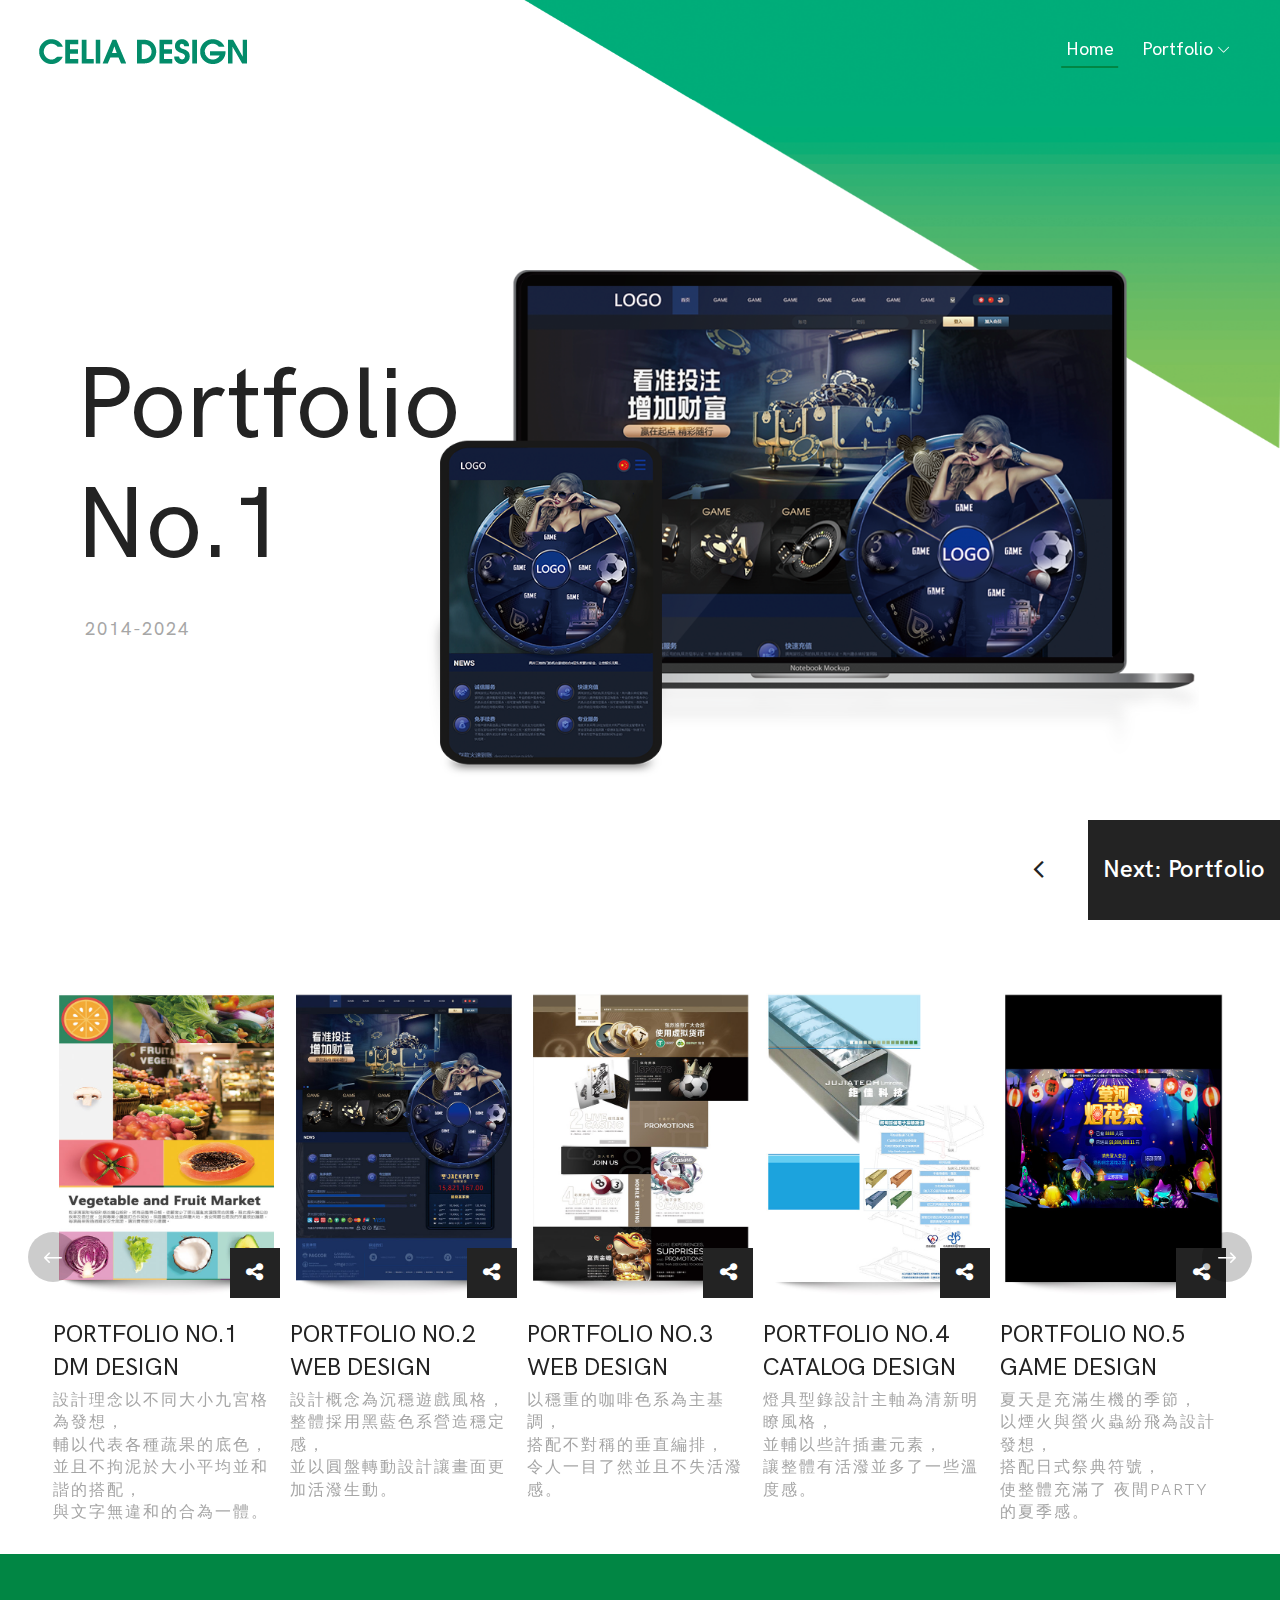
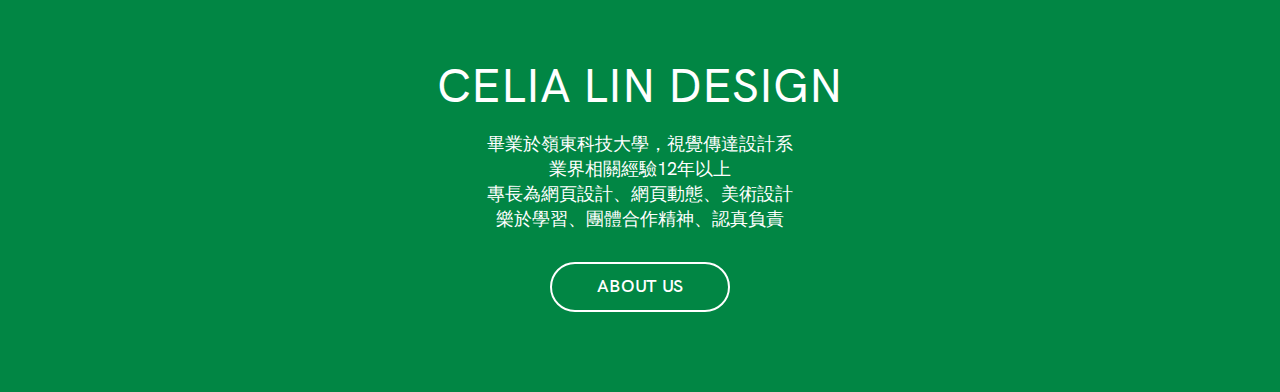
<file: index.html>
<!DOCTYPE html>
<html lang="en">

<head>
  <meta charset="UTF-8">
  <meta http-equiv="X-UA-Compatible" content="IE=edge">
  <meta name="description" content="celia">
  <meta name="viewport" content="width=device-width, initial-scale=1, shrink-to-fit=no">
  <!-- Title -->
  <title>celia lin portfolio design</title>
  <!-- Core Stylesheet -->
  <link rel="stylesheet" href="style.css">
  
</head>



<body>
  <!-- Preloader -->
  <div id="preloader">
    <div class="wrapper">
      <div class="cssload-loader"></div>
    </div>
  </div>
  <!-- ***** Header Area Start ***** -->
  <header class="header-area">
    <!-- Main Header Start -->
    <div class="main-header-area">
      <div class="classy-nav-container breakpoint-off">
        <!-- Classy Menu -->
        <nav class="classy-navbar justify-content-between" id="monaNav">
          <!-- Background Curve -->
          <div class="bg-curve" style="background-image: url(./img/core-img/curve.png);"></div>
          <!-- Logo -->
          <a class="nav-brand" href="index.html"><img src="./img/core-img/logo.png" alt=""></a>

          <!-- Navbar Toggler -->
          <div class="classy-navbar-toggler">
            <span class="navbarToggler"><span></span><span></span><span></span></span>
          </div>
          <!-- Menu -->
          <div class="classy-menu">
            <!-- Menu Close Button -->
            <div class="classycloseIcon">
              <div class="cross-wrap"><span class="top"></span><span class="bottom"></span></div>
            </div>
            <!-- Nav Start -->
            <div class="classynav">
              <ul id="nav">
                <li class="current-item"><a href="./index.html">Home</a></li>
                <li><a href="#">portfolio</a>
                  <ul class="dropdown">
                    <li><a href="./index.html">- Home</a></li>
                    <li><a href="./about.html">- About Us</a></li>
                  </ul>
                </li>
              </ul>
            </div>
            <!-- Nav End -->
          </div>
        </nav>
      </div>
    </div>
  </header>
  <!-- ***** Header Area End ***** -->
  <!-- ***** Top Search Area Start ***** -->
  <div class="top-search-area">
    <!-- Search Modal -->
    <div class="modal fade" id="searchModal" tabindex="-1" role="dialog" aria-hidden="true">
      <div class="modal-dialog modal-dialog-centered" role="document">
        <div class="modal-content">
          <div class="modal-body">
            <!-- Close Button -->
            <button type="button" class="btn close-btn" data-dismiss="modal"><i class="fa fa-times"></i></button>
            <!-- Form -->
            <form action="index.html" method="post">
              <input type="search" name="top-search-bar" class="form-control" placeholder="Search and hit enter...">
              <button type="submit">Search</button>
            </form>
          </div>
        </div>
      </div>
    </div>
  </div>
  <!-- ***** Top Search Area End ***** -->
  <!-- ***** Welcome Area Start ***** -->
  <section class="welcome-area">
    <!-- Welcome Slides -->
    <div class="welcome-slides owl-carousel">
      <!-- Single Welcome Slide -->
      <div class="single-welcome-slide">
        <!-- Background Curve -->
        <div class="bg-curve" style="background-image: url(./img/core-img/curve.png);"></div>
        <!-- Main Background Image -->
        <div class="main-bg-img bg-img" data-animation="fadeInUpBig" data-delay="200ms" style="background-image: url(./img/bg-img/18.png); background-size: contain;"></div>
        <!-- Welcome Text -->
        <div class="container h-100">
          <div class="row h-100 align-items-center">
            <div class="col-12">
              <div class="welcome-text">
                <h2 data-animation="bounceInUp" data-delay="400ms">Portfolio<br>
                  no.1</h2>
                <h5 data-animation="bounceInUp" data-delay="600ms">2014-2024</h5>
              </div>
            </div>
          </div>
        </div>
        <!-- Pager -->
        <div class="slide-pager">
          <a href="#">Next: Portfolio no.1</a>
        </div>
      </div>
      <!-- Single Welcome Slide -->
      <div class="single-welcome-slide">
        <!-- Background Curve -->
        <div class="bg-curve" style="background-image: url(./img/core-img/curve.png);"></div>
        <!-- Main Background Image -->
        <div class="main-bg-img bg-img" data-animation="fadeInUpBig" data-delay="200ms" style="background-image: url(./img/bg-img/19.png); background-size: contain;"></div>
        <!-- Welcome Text -->
        <div class="container h-100">
          <div class="row h-100 align-items-center">
            <div class="col-12">
              <div class="welcome-text">
                <h2 data-animation="bounceInUp" data-delay="400ms">Portfolio<br>
                  no.2</h2>
                <h5 data-animation="bounceInUp" data-delay="600ms">2014-2024</h5>
              </div>
            </div>
          </div>
        </div>
        <!-- Pager -->
        <div class="slide-pager">
          <a href="#">Next: Portfolio no.2</a>
        </div>
      </div>

      <!-- Single Welcome Slide -->
      <div class="single-welcome-slide">
        <!-- Background Curve -->
        <div class="bg-curve" style="background-image: url(./img/core-img/curve.png);"></div>
        <!-- Main Background Image -->
        <div class="main-bg-img bg-img" data-animation="fadeInUpBig" data-delay="200ms" style="background-image: url(./img/bg-img/20.png);background-size: contain;"></div>
        <!-- Welcome Text -->
        <div class="container h-100">
          <div class="row h-100 align-items-center">
            <div class="col-12">
              <div class="welcome-text">
                <h2 data-animation="bounceInUp" data-delay="400ms">Portfolio<br>
                  no.3</h2>
                <h5 data-animation="bounceInUp" data-delay="600ms">2014-2024</h5>
              </div>
            </div>
          </div>
        </div>
        <!-- Pager -->
        <div class="slide-pager">
          <a href="#">Next: Portfolio no.3</a>
        </div>
      </div>
      <!-- Single Welcome Slide -->
      <div class="single-welcome-slide">
        <!-- Background Curve -->
        <div class="bg-curve" style="background-image: url(./img/core-img/curve.png);"></div>
        <!-- Main Background Image -->
        <div class="main-bg-img bg-img" data-animation="fadeInUpBig" data-delay="200ms" style="background-image: url(./img/bg-img/21.png); background-size: contain;"></div>
        <!-- Welcome Text -->
        <div class="container h-100">
          <div class="row h-100 align-items-center">
            <div class="col-12">
              <div class="welcome-text">
                <h2 data-animation="bounceInUp" data-delay="400ms">Portfolio<br>
                  no.4</h2>
                <h5 data-animation="bounceInUp" data-delay="600ms">2014-2024</h5>
              </div>
            </div>
          </div>
        </div>
        <!-- Pager -->
        <div class="slide-pager">
          <a href="#">Next: Portfolio no.4</a>
        </div>
      </div>
      <!-- Single Welcome Slide -->
      <div class="single-welcome-slide">
        <!-- Background Curve -->
        <div class="bg-curve" style="background-image: url(./img/core-img/curve.png);"></div>
        <!-- Main Background Image -->
        <div class="main-bg-img bg-img" data-animation="fadeInUpBig" data-delay="200ms" style="background-image: url(./img/bg-img/22.png); background-size: contain;"></div>
        <!-- Welcome Text -->
        <div class="container h-100">
          <div class="row h-100 align-items-center">
            <div class="col-12">
              <div class="welcome-text">
                <h2 data-animation="bounceInUp" data-delay="400ms">Portfolio<br>
                  no.5</h2>
                <h5 data-animation="bounceInUp" data-delay="600ms">2014-2024</h5>
              </div>
            </div>
          </div>
        </div>
        <!-- Pager -->
        <div class="slide-pager">
          <a href="#">Next: Portfolio no.5</a>
        </div>
      </div>
      <!-- Single Welcome Slide -->
      <div class="single-welcome-slide">
        <!-- Background Curve -->
        <div class="bg-curve" style="background-image: url(./img/core-img/curve.png);"></div>
        <!-- Main Background Image -->
        <div class="main-bg-img bg-img" data-animation="fadeInUpBig" data-delay="200ms" style="background-image: url(./img/bg-img/23.png); background-size: contain;"></div>
        <!-- Welcome Text -->
        <div class="container h-100">
          <div class="row h-100 align-items-center">
            <div class="col-12">
              <div class="welcome-text">
                <h2 data-animation="bounceInUp" data-delay="400ms">Portfolio<br>
                  no.6</h2>
                <h5 data-animation="bounceInUp" data-delay="600ms">2014-2024</h5>
              </div>
            </div>
          </div>
        </div>
        <!-- Pager -->
        <div class="slide-pager">
          <a href="#">Next: Portfolio no.6</a>
        </div>
      </div>
      <!-- Single Welcome Slide -->
      <div class="single-welcome-slide">
        <!-- Background Curve -->
        <div class="bg-curve" style="background-image: url(./img/core-img/curve.png);"></div>
        <!-- Main Background Image -->
        <div class="main-bg-img bg-img" data-animation="fadeInUpBig" data-delay="200ms" style="background-image: url(./img/bg-img/24.png); background-size: contain;"></div>
        <!-- Welcome Text -->
        <div class="container h-100">
          <div class="row h-100 align-items-center">
            <div class="col-12">
              <div class="welcome-text">
                <h2 data-animation="bounceInUp" data-delay="400ms">Portfolio<br>
                  no.7</h2>
                <h5 data-animation="bounceInUp" data-delay="600ms">2014-2024</h5>
              </div>
            </div>
          </div>
        </div>
        <!-- Pager -->
        <div class="slide-pager">
          <a href="#">Next: Portfolio no.7</a>
        </div>
      </div>
      <!-- Single Welcome Slide -->
      <div class="single-welcome-slide">
        <!-- Background Curve -->
        <div class="bg-curve" style="background-image: url(./img/core-img/curve.png);"></div>
        <!-- Main Background Image -->
        <div class="main-bg-img bg-img" data-animation="fadeInUpBig" data-delay="200ms" style="background-image: url(./img/bg-img/25.png); background-size: contain;"></div>
        <!-- Welcome Text -->
        <div class="container h-100">
          <div class="row h-100 align-items-center">
            <div class="col-12">
              <div class="welcome-text">
                <h2 data-animation="bounceInUp" data-delay="400ms">Portfolio<br>
                  no.8</h2>
                <h5 data-animation="bounceInUp" data-delay="600ms">2014-2024</h5>
              </div>
            </div>
          </div>
        </div>
        <!-- Pager -->
        <div class="slide-pager">
          <a href="#">Next: Portfolio no.8</a>
        </div>
      </div>
      <!-- Single Welcome Slide -->
      <div class="single-welcome-slide">
        <!-- Background Curve -->
        <div class="bg-curve" style="background-image: url(./img/core-img/curve.png);"></div>
        <!-- Main Background Image -->
        <div class="main-bg-img bg-img" data-animation="fadeInUpBig" data-delay="200ms" style="background-image: url(./img/bg-img/26.png); background-size: contain;"></div>
        <!-- Welcome Text -->
        <div class="container h-100">
          <div class="row h-100 align-items-center">
            <div class="col-12">
              <div class="welcome-text">
                <h2 data-animation="bounceInUp" data-delay="400ms">Portfolio<br>
                  no.9</h2>
                <h5 data-animation="bounceInUp" data-delay="600ms">2014-2024</h5>
              </div>
            </div>
          </div>
        </div>
        <!-- Pager -->
        <div class="slide-pager">
          <a href="#">Next: Portfolio no.9</a>
        </div>
      </div>

    </div>
  </section>
  <!-- ***** Welcome Area End ***** -->
  <!-- ***** Model Area Start ***** -->
  <section class="mona-model-area">
    <!-- Mona Tab Content -->
    <div class="mona-tab-content">
      <div class="container-fluid">
        <div class="row">
          <div class="col-12">
            <div class="tab-content" id="mona_modelTabContent">
              <div class="tab-pane fade show active" id="tab-1" role="tabpanel" aria-labelledby="tab1">
                <!-- All Model Slide -->
                <div class="mona-all-model-slide owl-carousel">
                  <!-- Single Model Item -->
                  <div class="single-model-item">
                    <div class="model-thumbnail">
                      <!-- First Thumbnail -->
                      <img class="first-thumbnail" src="./img/bg-img/10.jpg" alt="">
                      <!-- Second Thumbnail -->
                      <img class="second-thumbnail" src="./img/bg-img/10.jpg" alt="">
                      <!-- Share Info -->
                      <div class="share-info">
                        <!-- Share Icon -->
                        <div class="share-icon">
                          <a href="#"><i class="fa fa-share-alt" aria-hidden="true"></i></a>
                        </div>

                      </div>
                    </div>
                    <div class="model-info">
                      <h3>PORTFOLIO NO.1 <br>DM DESIGN</h3>
                      <h6>設計理念以不同大小九宮格為發想，<br>
                        輔以代表各種蔬果的底色，<br>
                        並且不拘泥於大小平均並和諧的搭配，<br>
                        與文字無違和的合為一體。</h6>
                    </div>
                  </div>

                  <!-- Single Model Item -->
                  <div class="single-model-item">
                    <div class="model-thumbnail">
                      <!-- First Thumbnail -->
                      <img class="first-thumbnail" src="./img/bg-img/11.jpg" alt="">
                      <!-- Second Thumbnail -->
                      <img class="second-thumbnail" src="./img/bg-img/11.jpg" alt="">
                      <!-- Share Info -->
                      <div class="share-info">
                        <!-- Share Icon -->
                        <div class="share-icon">
                          <a href="#"><i class="fa fa-share-alt" aria-hidden="true"></i></a>
                        </div>

                      </div>
                    </div>
                    <div class="model-info">
                      <h3>PORTFOLIO NO.2 <br>WEB DESIGN</h3>
                      <h6>設計概念為沉穩遊戲風格，<br>
                        整體採用黑藍色系營造穩定感，<br>
                        並以圓盤轉動設計讓畫面更加活潑生動。</h6>
                    </div>
                  </div>
                  <!-- Single Model Item -->
                  <div class="single-model-item">
                    <div class="model-thumbnail">
                      <!-- First Thumbnail -->
                      <img class="first-thumbnail" src="./img/bg-img/12.jpg" alt="">
                      <!-- Second Thumbnail -->
                      <img class="second-thumbnail" src="./img/bg-img/12.jpg" alt="">
                      <!-- Share Info -->
                      <div class="share-info">
                        <!-- Share Icon -->
                        <div class="share-icon">
                          <a href="#"><i class="fa fa-share-alt" aria-hidden="true"></i></a>
                        </div>

                      </div>
                    </div>
                    <div class="model-info">
                      <h3>PORTFOLIO NO.3 <br>WEB DESIGN</h3>
                      <h6>
                        以穩重的咖啡色系為主基調，<br>
                        搭配不對稱的垂直編排，<br>
                        令人一目了然並且不失活潑感。</h6>
                    </div>
                  </div>
                  <!-- Single Model Item -->
                  <div class="single-model-item">
                    <div class="model-thumbnail">
                      <!-- First Thumbnail -->
                      <img class="first-thumbnail" src="./img/bg-img/13.jpg" alt="">
                      <!-- Second Thumbnail -->
                      <img class="second-thumbnail" src="./img/bg-img/13.jpg" alt="">
                      <!-- Share Info -->
                      <div class="share-info">
                        <!-- Share Icon -->
                        <div class="share-icon">
                          <a href="#"><i class="fa fa-share-alt" aria-hidden="true"></i></a>
                        </div>

                      </div>
                    </div>
                    <div class="model-info">
                      <h3>PORTFOLIO NO.4 <br>CATALOG DESIGN</h3>
                      <h6>燈具型錄設計主軸為清新明瞭風格，<br>
                        並輔以些許插畫元素，<br>讓整體有活潑並多了一些溫度感。</h6>
                    </div>
                  </div>
                  <!-- Single Model Item -->
                  <div class="single-model-item">
                    <div class="model-thumbnail">
                      <!-- First Thumbnail -->
                      <img class="first-thumbnail" src="./img/bg-img/14.jpg" alt="">
                      <!-- Second Thumbnail -->
                      <img class="second-thumbnail" src="./img/bg-img/14.jpg" alt="">
                      <!-- Share Info -->
                      <div class="share-info">
                        <!-- Share Icon -->
                        <div class="share-icon">
                          <a href="#"><i class="fa fa-share-alt" aria-hidden="true"></i></a>
                        </div>

                      </div>
                    </div>
                    <div class="model-info">
                      <h3>PORTFOLIO NO.5 <br>GAME DESIGN</h3>
                      <h6>夏天是充滿生機的季節，<br>
                        以煙火與螢火蟲紛飛為設計發想，<br>
                        搭配日式祭典符號，<br>使整體充滿了
                        夜間PARTY的夏季感。</h6>
                    </div>
                  </div>
                  <!-- Single Model Item -->
                  <div class="single-model-item">
                    <div class="model-thumbnail">
                      <!-- First Thumbnail -->
                      <img class="first-thumbnail" src="./img/bg-img/15.jpg" alt="">
                      <!-- Second Thumbnail -->
                      <img class="second-thumbnail" src="./img/bg-img/15.jpg" alt="">
                      <!-- Share Info -->
                      <div class="share-info">
                        <!-- Share Icon -->
                        <div class="share-icon">
                          <a href="#"><i class="fa fa-share-alt" aria-hidden="true"></i></a>
                        </div>

                      </div>
                    </div>
                    <div class="model-info">
                      <h3>PORTFOLIO NO.6 <br>GAME DESIGN</h3>
                      <h6>以印度寶來屋為發想，<br>
                        設計出華麗亦不失質感畫面，<br>
                        並且為輪盤轉動遊戲來為主軸
                        讓遊戲豐富度增加。</h6>
                    </div>
                  </div>
                  <!-- Single Model Item -->
                  <div class="single-model-item">
                    <div class="model-thumbnail">
                      <!-- First Thumbnail -->
                      <img class="first-thumbnail" src="./img/bg-img/16.jpg" alt="">
                      <!-- Second Thumbnail -->
                      <img class="second-thumbnail" src="./img/bg-img/16.jpg" alt="">
                      <!-- Share Info -->
                      <div class="share-info">
                        <!-- Share Icon -->
                        <div class="share-icon">
                          <a href="#"><i class="fa fa-share-alt" aria-hidden="true"></i></a>
                        </div>

                      </div>
                    </div>
                    <div class="model-info">
                      <h3>PORTFOLIO NO.7 <br>WEB DESIGN</h3>
                      <h6>設計發想為時尚神秘風格，<br>
                        整體採用紫色為主色調，<br>
                        營造出整體神秘中帶點時尚質感的格調。</h6>
                    </div>
                  </div>
                  <!-- Single Model Item -->
                  <div class="single-model-item">
                    <div class="model-thumbnail">
                      <!-- First Thumbnail -->
                      <img class="first-thumbnail" src="./img/bg-img/17.jpg" alt="">
                      <!-- Second Thumbnail -->
                      <img class="second-thumbnail" src="./img/bg-img/17.jpg" alt="">
                      <!-- Share Info -->
                      <div class="share-info">
                        <!-- Share Icon -->
                        <div class="share-icon">
                          <a href="#"><i class="fa fa-share-alt" aria-hidden="true"></i></a>
                        </div>
     
                      </div>
                    </div>
                    <div class="model-info">
                      <h3>PORTFOLIO NO.8 <br>FESTIVA DESIGN</h3>
                      <h6>元宵是一年中歡樂的節日，<br>
                        吃吃湯圓、猜猜燈謎熱鬧非凡，<br>
                        用此設計概念發想，營造歡樂的過節氣氛。</h6>
                    </div>
                  </div>
                </div>
              </div>
            </div>
          </div>
        </div>
      </div>
    </div>
  </section>
  <!-- ***** Model Area End ***** -->

  <!-- ***** Footer Area Start ***** -->
  <footer class="footer-area section-padding-80-0">
      <!-- ***** CTA Area Start ***** -->
      <section class="mona-cta-area section-padding-80">
        <div class="container">
          <div class="row">
            <div class="col-12">
              <div class="cta-content">
                <h2>CELIA LIN DESIGN</h2>
                <h6>畢業於嶺東科技大學，視覺傳達設計系<br>業界相關經驗12年以上<br>專長為網頁設計、網頁動態、美術設計<br>樂於學習、團體合作精神、認真負責</h6>
                <a href="about.html" class="btn mona-btn">ABOUT US</a>
              </div>
            </div>
          </div>
        </div>
      </section>
      <!-- ***** CTA Area End ***** -->
  </footer>
  <!-- ***** Footer Area End ***** -->

  <!-- ******* All JS ******* -->
  <!-- jQuery js -->
  <script src="js/jquery.min.js"></script>
  <!-- Popper js -->
  <script src="js/popper.min.js"></script>
  <!-- Bootstrap js -->
  <script src="js/bootstrap.min.js"></script>
  <!-- All js -->
  <script src="js/mona.bundle.js"></script>
  <!-- Active js -->
  <script src="js/default-assets/active.js"></script>

</body>

</html>
</file>
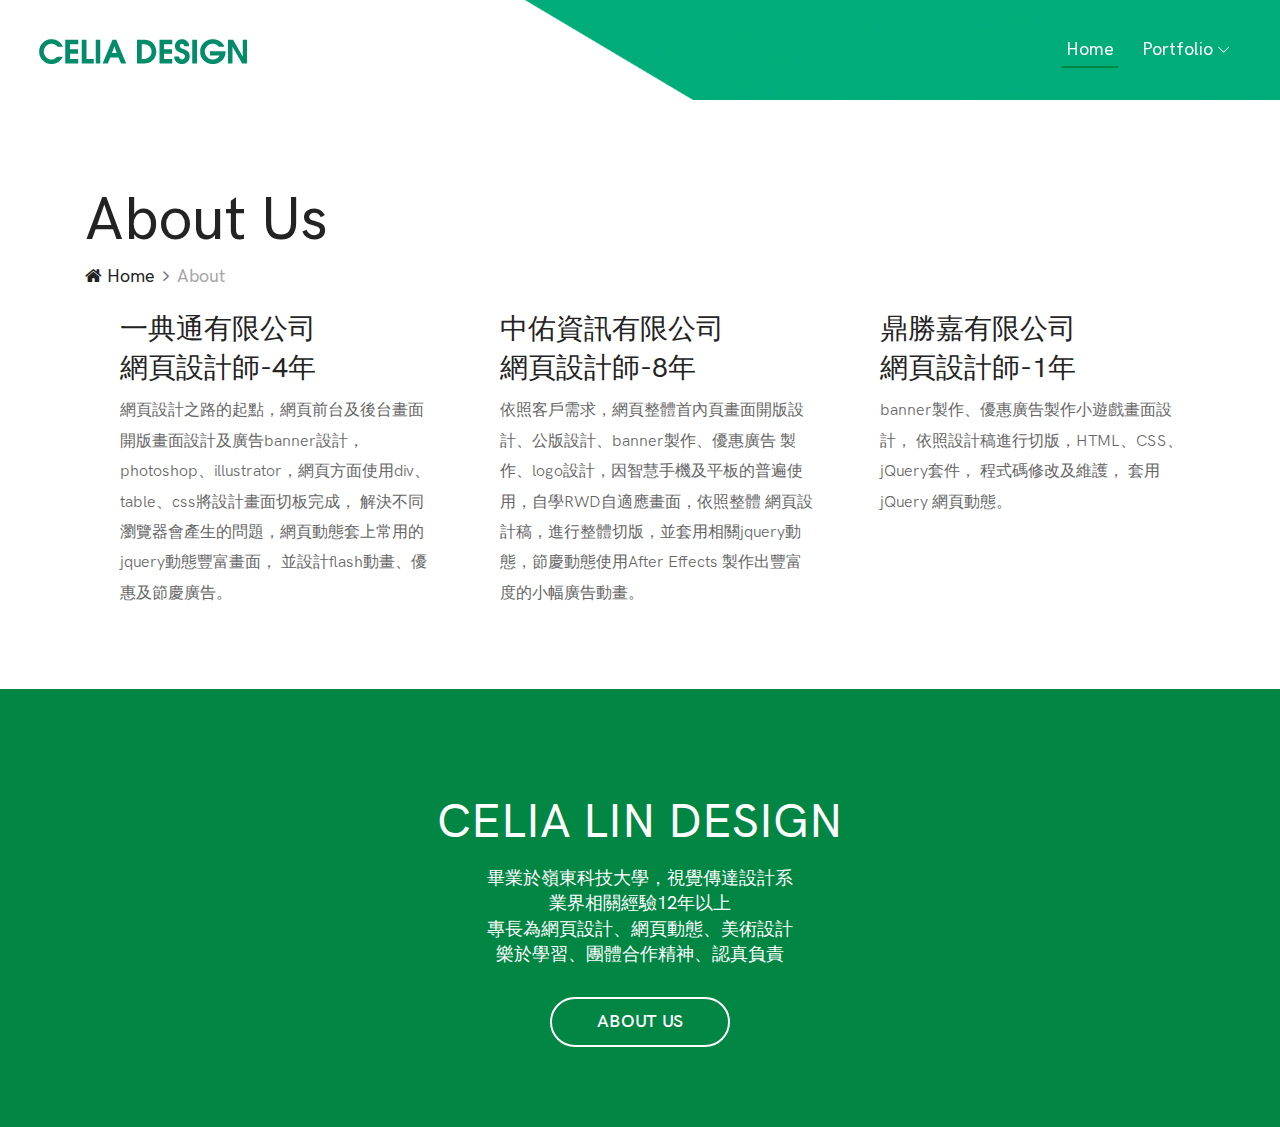
<file: about.html>
<!DOCTYPE html>
<html lang="en">

<head>
  <meta charset="UTF-8">
  <meta http-equiv="X-UA-Compatible" content="IE=edge">
  <meta name="description" content="celia">
  <meta name="viewport" content="width=device-width, initial-scale=1, shrink-to-fit=no">

  <!-- Title -->
  <title>celia lin portfolio design</title>


  <!-- Core Stylesheet -->
  <link rel="stylesheet" href="style.css">

</head>

<body>
  <!-- Preloader -->
  <div id="preloader">
    <div class="wrapper">
      <div class="cssload-loader"></div>
    </div>
  </div>

  <!-- ***** Header Area Start ***** -->
  <header class="header-area">
    <!-- Main Header Start -->
    <div class="main-header-area">
      <div class="classy-nav-container breakpoint-off">
        <!-- Classy Menu -->
        <nav class="classy-navbar justify-content-between" id="monaNav">

          <!-- Background Curve -->
          <div class="bg-curve" style="background-image: url(./img/core-img/curve.png);"></div>

          <!-- Logo -->
          <a class="nav-brand" href="index.html"><img src="./img/core-img/logo.png" alt=""></a>

          <!-- Navbar Toggler -->
          <div class="classy-navbar-toggler">
            <span class="navbarToggler"><span></span><span></span><span></span></span>
          </div>

          <!-- Menu -->
          <div class="classy-menu">
            <!-- Menu Close Button -->
            <div class="classycloseIcon">
              <div class="cross-wrap"><span class="top"></span><span class="bottom"></span></div>
            </div>

            <!-- Nav Start -->
            <div class="classynav">
              <ul id="nav">
                <li class="current-item"><a href="./index.html">Home</a></li>
                <li><a href="#">portfolio</a>
                  <ul class="dropdown">
                    <li><a href="./index.html">- Home</a></li>
                    <li><a href="./about.html">- About Us</a></li>
                  </ul>
                </li>
              </ul>
            </div>
            <!-- Nav End -->

          </div>
        </nav>
      </div>
    </div>
  </header>
  <!-- ***** Header Area End ***** -->

  <!-- ***** Top Search Area Start ***** -->
  <div class="top-search-area">
    <!-- Search Modal -->
    <div class="modal fade" id="searchModal" tabindex="-1" role="dialog" aria-hidden="true">
      <div class="modal-dialog modal-dialog-centered" role="document">
        <div class="modal-content">
          <div class="modal-body">
            <!-- Close Button -->
            <button type="button" class="btn close-btn" data-dismiss="modal"><i class="fa fa-times"></i></button>
            <!-- Form -->
            <form action="index.html" method="post">
              <input type="search" name="top-search-bar" class="form-control" placeholder="Search and hit enter...">
              <button type="submit">Search</button>
            </form>
          </div>
        </div>
      </div>
    </div>
  </div>
  <!-- ***** Top Search Area End ***** -->

  <!-- ***** Breadcrumb Area Start ***** -->
  <div class="breadcumb-area">
    <div class="container h-100">
      <div class="row h-100 align-items-end">
        <div class="col-12">
          <div class="breadcumb--con">
            <h2 class="title">About Us</h2>
            <nav aria-label="breadcrumb">
              <ol class="breadcrumb">
                <li class="breadcrumb-item"><a href="#"><i class="fa fa-home"></i> Home</a></li>
                <li class="breadcrumb-item active" aria-current="page">About</li>
              </ol>
            </nav>
          </div>
        </div>
      </div>
    </div>
  </div>
  <!-- ***** Breadcrumb Area End ***** -->

  <!-- ***** About Us Area Start ***** -->
  <section class="mona-about-us-area mb-30 section-padding-80-0">
    <div class="container">
      <div class="row">
        <!-- About Us Thumbnail -->
        <!-- <div class="col-12 col-sm-6 col-lg-4">
          <div class="about-us-thumbnail mb-50">
            <span class="line"></span>
            <img src="./img/bg-img/18.jpg" alt="">
            <span class="line2"></span>
          </div>
        </div> -->

        <!-- About Us Content -->
        <div class="col-12 col-lg-4">
          <div class="about-us-content mb-50">
            <h3>一典通有限公司<br>網頁設計師-4年</h3>
            <p>網頁設計之路的起點，網頁前台及後台畫面開版畫面設計及廣告banner設計，
              photoshop、illustrator，網頁方面使用div、table、css將設計畫面切板完成，
              解決不同瀏覽器會產生的問題，網頁動態套上常用的jquery動態豐富畫面，
              並設計flash動畫、優惠及節慶廣告。</p>
          </div>
        </div>
        <!-- About Us Content -->
        <div class="col-12 col-lg-4">
          <div class="about-us-content mb-50">
            <h3>中佑資訊有限公司<br>網頁設計師-8年</h3>
            <p>依照客戶需求，網頁整體首內頁畫面開版設計、公版設計、banner製作、優惠廣告
              製作、logo設計，因智慧手機及平板的普遍使用，自學RWD自適應畫面，依照整體
              網頁設計稿，進行整體切版，並套用相關jquery動態，節慶動態使用After Effects
              製作出豐富度的小幅廣告動畫。</p>
          </div>
        </div>
        <!-- About Us Content -->
        <div class="col-12 col-lg-4">
          <div class="about-us-content mb-50">
            <h3>鼎勝嘉有限公司<br>網頁設計師-1年</h3>
            <p>banner製作、優惠廣告製作小遊戲畫面設計，
            依照設計稿進行切版，HTML、CSS、jQuery套件，
            程式碼修改及維護，
            套用jQuery 網頁動態。</p>

          </div>
        </div>
      </div>
    </div>
    </section>
  <!-- ***** About Us Area End ***** -->
  <!-- ***** Footer Area Start ***** -->
  <footer class="footer-area section-padding-80-0">
    <!-- ***** CTA Area Start ***** -->
    <section class="mona-cta-area section-padding-80">
      <div class="container">
        <div class="row">
          <div class="col-12">
            <div class="cta-content">
              <h2>CELIA LIN DESIGN</h2>
              <h6>畢業於嶺東科技大學，視覺傳達設計系<br>業界相關經驗12年以上<br>專長為網頁設計、網頁動態、美術設計<br>樂於學習、團體合作精神、認真負責</h6>
              <a href="about.html" class="btn mona-btn">ABOUT US</a>
            </div>
          </div>
        </div>
      </div>
    </section>
    <!-- ***** CTA Area End ***** -->
</footer>
<!-- ***** Footer Area End ***** -->
  <!-- ******* All JS ******* -->
  <!-- jQuery js -->
  <script src="js/jquery.min.js"></script>
  <!-- Popper js -->
  <script src="js/popper.min.js"></script>
  <!-- Bootstrap js -->
  <script src="js/bootstrap.min.js"></script>
  <!-- All js -->
  <script src="js/mona.bundle.js"></script>
  <!-- Active js -->
  <script src="js/default-assets/active.js"></script>

</body>

</html>
</file>
<file: style.css>
/* *********************************************
[Master Stylesheet]

Template Name: Mona - Model Agency HTML5 Template
Template Author: Colorlib
Template Author URL: http://colorlib.com
Version: 1.0.0
Last Update: Dec 21, 2018

*********************************************

[Tables of CSS Content]

+ body
  - 1.0 Reboot CSS
  - 2.0 Spacing CSS
  - 3.0 Preloader CSS
  - 4.0 Heading CSS
  - 5.0 Backtotop CSS
  - 6.0 Buttons CSS
  - 7.0 Header CSS
  - 8.0 Hero CSS
  - 9.0 Gallery CSS
  - 10.0 Testimonial CSS
  - 11.0 Model CSS
  - 12.0 About CSS
  - 13.0 Breadcrumb CSS
  - 14.0 Blog CSS
  - 15.0 Cta CSS
  - 16.0 Team CSS
  - 17.0 Widget CSS
  - 18.0 Footer CSS
  - 19.0 Contact CSS
  ---------------------------------------------
  [Color Codes]

  $heading: #232323; [Heading Color]
  $text: #666666; [Text Color]
  $bg-gray: #f0f0f0; [Gray Background]
  $primary: #018644; [Primary Color]
  $white: #ffffff; [White Color]
  $dark: #000000; [Dark Color]
  $border: #ebebeb; [Border Color]
  $hover: #018644; [Hover Color]
  $secondary: #a6a6a6; [Secondary Color]

  ---------------------------------------------
  [Font Family: 'HK Grotesk']
--------------------------------------------- */
/* Import Fonts & All CSS */
@import url(css/default-assets/hkgrotesk-fonts.css);
@import url(css/bootstrap.min.css);
@import url(css/animate.css);
@import url(css/default-assets/classy-nav.css);
@import url(css/owl.carousel.min.css);
@import url(css/magnific-popup.css);
@import url(css/font-awesome.min.css);
@import url(css/default-assets/slick.css);
@import url(css/style.css);
/* :: 1.0 Reboot CSS */
* {
  margin: 0;
  padding: 0; }

body {
  font-family: "HK Grotesk";
  font-weight: 400;
  font-size: 14px; }

h1,
h2,
h3,
h4,
h5,
h6 {
  font-family: "HK Grotesk";
  color: #232323;
  line-height: 1.4;
  font-weight: 500; }

a,
a:active,
a:focus,
a:hover {
  color: #232323;
  text-decoration: none;
  -webkit-transition-duration: 500ms;
  -o-transition-duration: 500ms;
  transition-duration: 500ms;
  outline: none; }

li {
  list-style: none; }

p {
  line-height: 1.9;
  color: #666666;
  font-size: 16px;
  font-weight: 400; }

img {
  max-width: 100%;
  height: auto; }

ul {
  margin: 0;
  padding: 0; }
  ul li {
    margin: 0;
    padding: 0; }

.bg-overlay {
  position: relative;
  z-index: 1; }
  .bg-overlay::after {
    position: absolute;
    content: "";
    height: 100%;
    width: 100%;
    top: 0;
    left: 0;
    z-index: -1;
    background-color: rgba(0, 0, 0, 0.5); }

.box-shadow {
  -webkit-box-shadow: 0 10px 50px 0 rgba(0, 0, 0, 0.2);
  box-shadow: 0 10px 50px 0 rgba(0, 0, 0, 0.2); }

.bg-img {
  background-position: center center;
  background-size: cover;
  background-repeat: no-repeat; }

.jarallax {
  position: relative;
  z-index: 0; }
  .jarallax > .jarallax-img {
    position: absolute;
    object-fit: cover;
    font-family: 'object-fit: cover;';
    top: 0;
    left: 0;
    width: 100%;
    height: 100%;
    z-index: -1; }

.mfp-iframe-holder .mfp-close {
  top: 0;
  width: 30px;
  height: 30px;
  background-color: #018644;;
  text-align: center;
  right: 0;
  padding-right: 0;
  line-height: 32px; }

.bg-transparent {
  background-color: transparent !important; }

.bg-gray {
  background-color: #f0f0f0 !important; }

/* ::2.0 Spacing CSS */
.mt-15 {
  margin-top: 15px; }

.mt-30 {
  margin-top: 30px; }

.mt-40 {
  margin-top: 40px; }

.mt-50 {
  margin-top: 50px; }

.mt-70 {
  margin-top: 70px; }

.mt-100 {
  margin-top: 100px; }

.mt-150 {
  margin-top: 150px; }

.mr-15 {
  margin-right: 15px; }

.mr-30 {
  margin-right: 30px; }

.mr-50 {
  margin-right: 50px; }

.mr-100 {
  margin-right: 100px; }

.mb-15 {
  margin-bottom: 15px; }

.mb-30 {
  margin-bottom: 30px; }

.mb-40 {
  margin-bottom: 40px; }

.mb-50 {
  margin-bottom: 50px; }

.mb-60 {
  margin-bottom: 60px; }

.mb-70 {
  margin-bottom: 70px; }

.mb-80 {
  margin-bottom: 80px; }

.mb-100 {
  margin-bottom: 100px; }

.ml-15 {
  margin-left: 15px; }

.ml-30 {
  margin-left: 30px; }

.ml-50 {
  margin-left: 50px; }

.ml-100 {
  margin-left: 100px; }

.pt-50 {
  padding-top: 50px !important; }

.section-padding-80 {
  padding-top: 80px;
  padding-bottom: 80px; }

.section-padding-0-80 {
  padding-top: 0;
  padding-bottom: 80px; }

.section-padding-80-0 {
  padding-bottom: 0; }

/* :: 3.0 Preloader CSS */
#preloader {
  position: fixed;
  width: 100%;
  height: 100%;
  z-index: 99999;
  top: 0;
  left: 0;
  background-color: #018644;;
  display: -webkit-box;
  display: -ms-flexbox;
  display: flex;
  -webkit-box-align: center;
  -ms-flex-align: center;
  align-items: center;
  -webkit-box-pack: center;
  -ms-flex-pack: center;
  justify-content: center; }

.wrapper {
  padding-left: 1em;
  padding-right: 1em;
  margin: auto;
  display: block;
  width: 195px; }

.cssload-loader {
  width: 49px;
  height: 49px;
  border-radius: 50%;
  margin: 3em;
  display: inline-block;
  position: relative;
  vertical-align: middle;
  background: #ffffff; }

.cssload-loader,
.cssload-loader:after,
.cssload-loader:before {
  animation: 1.15s infinite ease-in-out;
  -o-animation: 1.15s infinite ease-in-out;
  -ms-animation: 1.15s infinite ease-in-out;
  -webkit-animation: 1.15s infinite ease-in-out;
  -moz-animation: 1.15s infinite ease-in-out; }

.cssload-loader:after,
.cssload-loader:before {
  width: 100%;
  height: 100%;
  border-radius: 50%;
  position: absolute;
  top: 0;
  left: 0; }

.cssload-loader {
  animation-name: cssload-loader;
  -o-animation-name: cssload-loader;
  -ms-animation-name: cssload-loader;
  -webkit-animation-name: cssload-loader;
  -moz-animation-name: cssload-loader; }

@keyframes cssload-loader {
  from {
    transform: scale(0);
    opacity: 1; }
  to {
    transform: scale(1);
    opacity: 0; } }
@-o-keyframes cssload-loader {
  from {
    -o-transform: scale(0);
    opacity: 1; }
  to {
    -o-transform: scale(1);
    opacity: 0; } }
@-ms-keyframes cssload-loader {
  from {
    -ms-transform: scale(0);
    opacity: 1; }
  to {
    -ms-transform: scale(1);
    opacity: 0; } }
@-webkit-keyframes cssload-loader {
  from {
    -webkit-transform: scale(0);
    opacity: 1; }
  to {
    -webkit-transform: scale(1);
    opacity: 0; } }
@-moz-keyframes cssload-loader {
  from {
    -moz-transform: scale(0);
    opacity: 1; }
  to {
    -moz-transform: scale(1);
    opacity: 0; } }
/* :: 4.0 Heading CSS */
.section-heading {
  position: relative;
  z-index: 1;
  margin-bottom: 50px; }
  .section-heading h2 {
    font-size: 48px;
    text-transform: capitalize;
    margin-bottom: 0; }
    @media only screen and (min-width: 992px) and (max-width: 1199px) {
      .section-heading h2 {
        font-size: 42px; } }
    @media only screen and (min-width: 768px) and (max-width: 991px) {
      .section-heading h2 {
        font-size: 36px; } }
    @media only screen and (max-width: 767px) {
      .section-heading h2 {
        font-size: 30px; } }
  .section-heading.white h2 {
    color: #ffffff; }

/* :: 5.0 Backtotop CSS */
#scrollUp {
  bottom: 50px;
  font-size: 22px;
  line-height: 42px;
  right: 0;
  width: 40px;
  background-color: #018644;;
  color: #ffffff;
  text-align: center;
  height: 40px;
  -webkit-transition-duration: 500ms;
  -o-transition-duration: 500ms;
  transition-duration: 500ms;
  border-radius: 2px 0 0 2px; }
  #scrollUp:focus, #scrollUp:hover {
    background-color: #000000; }

/* :: 6.0 Buttons CSS */
.mona-btn {
  position: relative;
  z-index: 1;
  min-width: 180px;
  height: 50px;
  line-height: 46px;
  font-size: 18px;
  font-weight: 600;
  display: inline-block;
  padding: 0 20px;
  text-align: center;
  text-transform: capitalize;
  color: #ffffff;
  border-radius: 40px;
  background-color: #018644;;
  -webkit-transition-duration: 500ms;
  -o-transition-duration: 500ms;
  transition-duration: 500ms;
  border: 2px solid #ffffff; }
  .mona-btn:focus, .mona-btn:hover {
    box-shadow: none;
    background-color: #000000;
    color: #ffffff;
    border-color: #000000; }
  .mona-btn.btn-2 {
    border-color: #018644;;
    color: #018644;;
    background-color: #ffffff; }
    .mona-btn.btn-2:focus, .mona-btn.btn-2:hover {
      color: #ffffff;
      background-color: #018644;; }

/* :: 7.0 Header CSS */
.header-area {
  position: fixed;
  z-index: 600;
  width: 100%;
  left: 0;
  top: 0;
  -webkit-transition-duration: 500ms;
  -o-transition-duration: 500ms;
  transition-duration: 500ms; }
  .header-area .main-header-area.sticky {
    top: 0;
    width: 100%;
    position: fixed;
    background-color: #ffffff;
    box-shadow: 0 3px 50px rgba(0, 0, 0, 0.2);
    border-bottom: none;
    left: 0;
    z-index: 650;
    border-bottom-color: transparent; }
  .header-area .search-icon {
    position: relative;
    z-index: 1;
    margin-left: 30px; }
    @media only screen and (min-width: 768px) and (max-width: 991px) {
      .header-area .search-icon {
        margin-left: 15px;
        margin-top: 20px; } }
    @media only screen and (max-width: 767px) {
      .header-area .search-icon {
        margin-left: 15px;
        margin-top: 20px; } }
    .header-area .search-icon i {
      font-size: 20px;
      color: #ffffff;
      cursor: pointer; }

.classy-nav-container {
  background-color: transparent;
  padding: 0; }
  @media only screen and (max-width: 767px) {
    .classy-nav-container {
      padding: 0 15px; } }
  .classy-nav-container .classy-navbar {
    height: 100px;
    padding: 0 3%; }
    @media only screen and (min-width: 768px) and (max-width: 991px) {
      .classy-nav-container .classy-navbar {
        height: 70px; } }
    @media only screen and (max-width: 767px) {
      .classy-nav-container .classy-navbar {
        height: 70px; } }
    .classy-nav-container .classy-navbar .bg-curve {
      position: absolute;
      width: 60%;
      height: 100%;
      top: 0;
      right: 0;
      background-repeat: no-repeat;
      background-position: top right;
      background-size: cover; }
    @media only screen and (max-width: 767px) {
      .classy-nav-container .classy-navbar .nav-brand {
        max-width: 90px;
        margin-right: 15px; } }
    .classy-nav-container .classy-navbar .classynav ul li a {
      position: relative;
      z-index: 1;
      font-weight: 500;
      font-size: 18px;
      text-transform: capitalize;
      color: #ffffff; }
      .classy-nav-container .classy-navbar .classynav ul li a:focus, .classy-nav-container .classy-navbar .classynav ul li a:hover {
        color: #ffffff; }
      @media only screen and (min-width: 992px) and (max-width: 1199px) {
        .classy-nav-container .classy-navbar .classynav ul li a {
          font-size: 14px;
          padding: 0 10px; } }
      @media only screen and (min-width: 768px) and (max-width: 991px) {
        .classy-nav-container .classy-navbar .classynav ul li a {
          border-bottom: none;
          font-size: 14px; } }
      @media only screen and (max-width: 767px) {
        .classy-nav-container .classy-navbar .classynav ul li a {
          border-bottom: none;
          font-size: 14px; } }
    .classy-nav-container .classy-navbar .classynav ul li.cn-dropdown-item ul li a {
      font-size: 14px;
      text-transform: capitalize; }
    .classy-nav-container .classy-navbar .classynav ul li.current-item a::after {
      content: '';
      position: absolute;
      width: 80%;
      height: 2px;
      background-color: #018644;
      bottom: 0;
      left: 50%;
      -webkit-transform: translateX(-50%);
      -ms-transform: translateX(-50%);
      transform: translateX(-50%);
      z-index: 1; }
      @media only screen and (min-width: 768px) and (max-width: 991px) {
        .classy-nav-container .classy-navbar .classynav ul li.current-item a::after {
          width: 100%;
          height: 1px; } }
      @media only screen and (max-width: 767px) {
        .classy-nav-container .classy-navbar .classynav ul li.current-item a::after {
          width: 100%;
          height: 1px; } }

.classynav ul li.has-down > a::after,
.classynav ul li.has-down.active > a::after,
.classynav ul li.megamenu-item > a::after {
  color: #ffffff; }

.breakpoint-off .classynav ul li .dropdown {
  background-color: #018644;; }

.classynav ul li .dropdown li a {
  border-bottom: none;
  height: 40px; }

.classynav ul li .dropdown li .dropdown li .dropdown li a,
.classynav ul li .dropdown li .dropdown li a {
  border-bottom: none; }

@media only screen and (min-width: 768px) and (max-width: 991px) {
  .classy-navbar-toggler .navbarToggler span {
    background-color: #ffffff; } }
@media only screen and (max-width: 767px) {
  .classy-navbar-toggler .navbarToggler span {
    background-color: #ffffff; } }

@media only screen and (min-width: 768px) and (max-width: 991px) {
  .breakpoint-on .classy-navbar .classy-menu {
    background-color: #018644;;
    box-shadow: 0 0 30px 0 rgba(255, 255, 255, 0.2); }

  .breakpoint-on .classynav > ul > li > a {
    background-color: #018644;; }

  .classycloseIcon .cross-wrap span {
    background-color: #ffffff; } }
@media only screen and (max-width: 767px) {
  .breakpoint-on .classy-navbar .classy-menu {
    background-color: #018644;;
    box-shadow: 0 0 30px 0 rgba(255, 255, 255, 0.2); }

  .breakpoint-on .classynav > ul > li > a {
    background-color: #018644;; }

  .classycloseIcon .cross-wrap span {
    background-color: #ffffff; } }
.top-search-area .modal-content {
  border: none; }
  .top-search-area .modal-content .modal-body {
    padding: 50px; }
    @media only screen and (max-width: 767px) {
      .top-search-area .modal-content .modal-body {
        padding: 50px 15px; } }
    @media only screen and (min-width: 576px) and (max-width: 767px) {
      .top-search-area .modal-content .modal-body {
        padding: 50px; } }
    .top-search-area .modal-content .modal-body button.close-btn {
      position: absolute;
      top: 15px;
      right: 15px;
      z-index: 10;
      font-size: 14px; }
      .top-search-area .modal-content .modal-body button.close-btn.btn {
        padding: 0;
        background-color: transparent; }
        .top-search-area .modal-content .modal-body button.close-btn.btn:focus, .top-search-area .modal-content .modal-body button.close-btn.btn:hover {
          box-shadow: none;
          color: #018644;; }
.top-search-area form {
  width: 100%;
  position: relative;
  z-index: 1; }
  .top-search-area form input {
    width: 100%;
    height: 50px;
    border: none;
    box-shadow: 0 0 30px 15px rgba(0, 0, 0, 0.08);
    border-radius: 6px;
    font-size: 12px;
    font-style: italic;
    padding: 0 20px; }
    .top-search-area form input:focus {
      box-shadow: 0 0 30px 15px rgba(0, 0, 0, 0.08); }
  .top-search-area form button {
    position: absolute;
    width: 100px;
    height: 50px;
    top: 0;
    right: 0;
    z-index: 10;
    border-radius: 0 6px 6px 0;
    border: none;
    background-color: #018644;;
    font-weight: 600;
    font-size: 14px;
    text-transform: uppercase;
    text-align: center;
    color: #ffffff;
    cursor: pointer; }
    @media only screen and (max-width: 767px) {
      .top-search-area form button {
        width: 80px; } }

/* :: 8.0 Hero CSS */
.welcome-slides {
  position: relative;
  z-index: 1;
  overflow: hidden; }
  .welcome-slides .owl-next {
    -webkit-transition-duration: 500ms;
    -o-transition-duration: 500ms;
    transition-duration: 500ms;
    position: absolute;
    bottom: 50px;
    right: 15%;
    width: 100px;
    height: 100px;
    background-color: #ffffff;
    text-align: center;
    line-height: 100px;
    color: #232323;
    font-size: 30px;
    z-index: 10; }
    .welcome-slides .owl-next:focus, .welcome-slides .owl-next:hover {
      background-color: #018644;;
      color: #ffffff; }
    @media only screen and (min-width: 992px) and (max-width: 1199px) {
      .welcome-slides .owl-next {
        width: 70px;
        height: 70px;
        line-height: 70px; } }
    @media only screen and (min-width: 768px) and (max-width: 991px) {
      .welcome-slides .owl-next {
        width: 70px;
        height: 70px;
        line-height: 70px; } }
    @media only screen and (max-width: 767px) {
      .welcome-slides .owl-next {
        width: 50px;
        height: 50px;
        line-height: 50px; } }

.single-welcome-slide {
  position: relative;
  z-index: 2;
  width: 100%;
  height: 900px;
  background-color: #ffffff; 
  margin:0 0 50px 0;}
  @media only screen and (min-width: 992px) and (max-width: 1199px) {
    .single-welcome-slide {
      height: 680px; } }
  @media only screen and (min-width: 768px) and (max-width: 991px) {
    .single-welcome-slide {
      height: 600px; } }
  @media only screen and (max-width: 767px) {
    .single-welcome-slide {
      height: 400px; } }
  .single-welcome-slide .bg-curve {
    position: absolute;
    width: 60%;
    height: 100%;
    background-repeat: no-repeat;
    background-position: top right;
    background-size: contain;
    top: -20px;
    right: 0; }

    @media only screen and (min-width: 992px) and (max-width: 1199px) {
      .single-welcome-slide .bg-curve {
        width: 62%;
        margin-top: -4px; } }
    @media only screen and (min-width: 768px) and (max-width: 991px) {
      .single-welcome-slide .bg-curve {
        width: 62%;
        margin-top: -4px; } }
    @media only screen and (max-width: 767px) {
      .single-welcome-slide .bg-curve {
        width: 62%;
        margin-top: -4px; } }
  .single-welcome-slide .main-bg-img {
    position: absolute;
    width: 100%;
    height: calc(100% - 100px);
    bottom: 0;
    right: -7%;
    z-index: 1; 
  }
    @media only screen and (min-width: 768px) and (max-width: 991px) {
      .single-welcome-slide .main-bg-img {
        width: 100%;
        right:9%;
        height: calc(100% - 70px); } }
    @media only screen and (max-width: 767px) {
      .single-welcome-slide .main-bg-img {
        width: 100%;

        right: 9%;
        height: calc(100% - 70px); } }
  .single-welcome-slide .social-info {
    position: absolute;
    z-index: 10;
    bottom: 0;
    left: 4%; }
    .single-welcome-slide .social-info a {
      display: inline-block;
      margin-left: 30px;
      text-transform: uppercase;
      color: #a6a6a6;
      letter-spacing: 2px;
      font-size: 14px;
      font-weight: 600; }
      .single-welcome-slide .social-info a:first-child {
        margin-left: 0; }
      @media only screen and (max-width: 767px) {
        .single-welcome-slide .social-info a {
          margin-left: 15px; } }
      .single-welcome-slide .social-info a i {
        display: none; }
        @media only screen and (min-width: 768px) and (max-width: 991px) {
          .single-welcome-slide .social-info a i {
            display: block; } }
        @media only screen and (max-width: 767px) {
          .single-welcome-slide .social-info a i {
            display: block; } }
      @media only screen and (min-width: 768px) and (max-width: 991px) {
        .single-welcome-slide .social-info a span {
          display: none; } }
      @media only screen and (max-width: 767px) {
        .single-welcome-slide .social-info a span {
          display: none; } }
      .single-welcome-slide .social-info a:focus, .single-welcome-slide .social-info a:hover {
        color: #018644;;
        box-shadow: none; }
      @media only screen and (min-width: 992px) and (max-width: 1199px) {
        .single-welcome-slide .social-info a {
          letter-spacing: 1px;
          font-size: 13px;
          margin-left: 15px; } }
  .single-welcome-slide .slide-pager a {
    position: absolute;
    width: 15%;
    height: 100px;
    font-size: 24px;
    color: #ffffff;
    bottom: 0;
    right: 0;
    z-index: 10;
    background-color: #232323;
    font-weight: 600;
    line-height: 100px;
    text-align: center;
    padding: 0 15px;
    overflow: hidden; }
    @media only screen and (min-width: 992px) and (max-width: 1199px) {
      .single-welcome-slide .slide-pager a {
        height: 70px;
        font-size: 18px;
        line-height: 70px; } }
    @media only screen and (min-width: 768px) and (max-width: 991px) {
      .single-welcome-slide .slide-pager a {
        height: 70px;
        font-size: 14px;
        line-height: 70px; } }
    @media only screen and (max-width: 767px) {
      .single-welcome-slide .slide-pager a {
        display: none; } }

.welcome-text {
  position: relative;
  z-index: 1;
  margin-top: 100px; }
  .welcome-text h2 {
    font-size: 100px;
    color: #232323;
    display: block;
    text-transform: capitalize;
    margin-left: -9px;
    margin-bottom: 30px;
    line-height: 1.2; }
    @media only screen and (min-width: 992px) and (max-width: 1199px) {
      .welcome-text h2 {
        display: none;
        font-size: 72px;
        margin-left: -4px; } }
    @media only screen and (min-width: 768px) and (max-width: 991px) {
      .welcome-text h2 {
        display: none;
        font-size: 72px;
        margin-left: -4px; } }
    @media only screen and (max-width: 767px) {
      .welcome-text h2 {
        display: none;

        font-size: 36px;
        margin-bottom: 15px;
        margin-left: 0; } }
  .welcome-text h5 {
    font-size: 18px;
    color: #a6a6a6;
    margin-bottom: 50px;
    text-transform: uppercase;
    letter-spacing: 2px; }
    @media only screen and (max-width: 767px) {
      
      .welcome-text h5 {
        display: none;

        margin-bottom: 15px; } }
  .welcome-text a {
    padding: 0;
    display: inline-block;
    font-size: 16px;
    letter-spacing: 2px;
    text-transform: uppercase;
    color: #018644;;
    font-weight: 600; }
    .welcome-text a:focus, .welcome-text a:hover {
      color: #232323; }

/* :: 9.0 Gallery CSS */
.mona-projects-menu {
  position: relative;
  z-index: 1; }
  .mona-projects-menu .btn {
    padding: 0;
    background-color: transparent;
    font-size: 20px;
    text-transform: uppercase;
    letter-spacing: 2px;
    color: #a6a6a6;
    margin: 0 30px;
    font-weight: 600; }
    .mona-projects-menu .btn:focus {
      box-shadow: none; }
    .mona-projects-menu .btn.active {
      color: #232323; }

.single-project-area {
  position: relative;
  z-index: 1; }
  .single-project-area img {
    width: 100%;
    -webkit-transition-duration: 250ms;
    -o-transition-duration: 250ms;
    transition-duration: 250ms; }
  .single-project-area .hover-content {
    -webkit-transition-duration: 500ms;
    -o-transition-duration: 500ms;
    transition-duration: 500ms;
    position: absolute;
    width: 100%;
    height: 100%;
    background-color: #018644;;
    top: 0;
    left: 0;
    z-index: 10;
    padding: 20px;
    opacity: 0;
    visibility: hidden; }
    .single-project-area .hover-content .hover-text h4 {
      color: #ffffff;
      margin-bottom: 25px; }
      @media only screen and (min-width: 992px) and (max-width: 1199px) {
        .single-project-area .hover-content .hover-text h4 {
          font-size: 20px; } }
      @media only screen and (min-width: 768px) and (max-width: 991px) {
        .single-project-area .hover-content .hover-text h4 {
          font-size: 16px; } }
      @media only screen and (max-width: 767px) {
        .single-project-area .hover-content .hover-text h4 {
          font-size: 14px;
          margin-bottom: 10px; } }
    .single-project-area .hover-content .hover-text h6 {
      color: #ffffff; }
      @media only screen and (min-width: 992px) and (max-width: 1199px) {
        .single-project-area .hover-content .hover-text h6 {
          font-size: 12px; } }
      @media only screen and (min-width: 768px) and (max-width: 991px) {
        .single-project-area .hover-content .hover-text h6 {
          font-size: 12px; } }
      @media only screen and (max-width: 767px) {
        .single-project-area .hover-content .hover-text h6 {
          font-size: 12px; } }
      .single-project-area .hover-content .hover-text h6:last-child {
        margin-bottom: 0; }
  .single-project-area:focus img, .single-project-area:hover img {
    -webkit-filter: blur(1px);
    filter: blur(1px); }
  .single-project-area:focus .hover-content, .single-project-area:hover .hover-content {
    opacity: 0.9;
    visibility: visible; }

/* :: 10.0 Testimonial CSS */
.clients-feedback-area {
  position: relative;
  z-index: 1; }
  .clients-feedback-area .client-feedback-text {
    position: relative;
    z-index: 1; }
    .clients-feedback-area .client-feedback-text .quote-icon i {
      display: block;
      font-size: 72px;
      margin-bottom: 20px;
      color: #018644;
      -webkit-transform: rotate(180deg);
      -ms-transform: rotate(180deg);
      transform: rotate(180deg); }
    .clients-feedback-area .client-feedback-text .client-description h4 {
      margin-bottom: 30px; }
      @media only screen and (max-width: 767px) {
        .clients-feedback-area .client-feedback-text .client-description h4 {
          font-size: 20px; } }
    .clients-feedback-area .client-feedback-text .ratings {
      position: relative;
      z-index: 1;
      margin-bottom: 10px; }
      .clients-feedback-area .client-feedback-text .ratings i {
        color: #e99d19;
        font-size: 14px; }
    .clients-feedback-area .client-feedback-text .client-name h5 {
      font-size: 22px;
      margin-bottom: 0; }
    .clients-feedback-area .client-feedback-text .client-name span {
      color: #a6a6a6;
      text-transform: uppercase;
      margin-bottom: 0; }
  .clients-feedback-area .slick-dots {
    display: -webkit-box;
    display: -ms-flexbox;
    display: flex;
    -webkit-box-pack: center;
    -ms-flex-pack: center;
    justify-content: center; }
    .clients-feedback-area .slick-dots li button {
      width: 12px;
      height: 12px;
      text-indent: -999999999999999999999999px;
      border: 3px solid #ebebeb;
      background-color: #ffffff;
      border-radius: 50%;
      margin: 5.5px;
      outline: none; }
    .clients-feedback-area .slick-dots li.slick-active button {
      background-color: #018644;
      border-color: #018644; }
  .clients-feedback-area .slick-slide.client-thumbnail {
    display: -webkit-box;
    display: -ms-flexbox;
    display: flex;
    -webkit-box-pack: center;
    -ms-flex-pack: center;
    justify-content: center;
    -webkit-box-align: center;
    -ms-flex-align: center;
    align-items: center;
    height: 129px; }
  .clients-feedback-area .slick-slide img {
    display: block;
    width: 80px !important;
    height: 80px !important;
    border-radius: 50%;
    border: 5px solid #ffffff;
    -webkit-box-shadow: 0 4px 20px rgba(0, 0, 0, 0.1);
    box-shadow: 0 4px 20px rgba(0, 0, 0, 0.1); }
    @media only screen and (min-width: 768px) and (max-width: 991px) {
      .clients-feedback-area .slick-slide img {
        width: 60px !important;
        height: 60px !important; } }
    @media only screen and (max-width: 767px) {
      .clients-feedback-area .slick-slide img {
        width: 60px !important;
        height: 60px !important; } }
  .clients-feedback-area .slick-slide.slick-current:focus {
    box-shadow: none;
    outline: none; }
  .clients-feedback-area .slick-slide.slick-current img {
    width: 100px !important;
    height: 100px !important; }
    @media only screen and (min-width: 768px) and (max-width: 991px) {
      .clients-feedback-area .slick-slide.slick-current img {
        width: 80px !important;
        height: 80px !important; } }
    @media only screen and (max-width: 767px) {
      .clients-feedback-area .slick-slide.slick-current img {
        width: 80px !important;
        height: 80px !important; } }
    .clients-feedback-area .slick-slide.slick-current img:focus {
      box-shadow: none;
      outline: none; }
  .clients-feedback-area .slick-arrow {
    position: absolute;
    width: 30px;
    background-color: #ffffff;
    height: 100%;
    text-align: center;
    font-size: 24px;
    color: #b5aec4;
    display: block;
    line-height: 550%;
    left: 0;
    z-index: 90;
    cursor: pointer; }
    .clients-feedback-area .slick-arrow.fa-angle-right {
      left: auto;
      right: 0;
      top: 0; }

/* 11.0 Model CSS */
.model-tab-area {
  position: relative;
  z-index: 1; }
  .model-tab-area .nav-tabs {
    border-bottom: none;
    -webkit-box-pack: center;
    -ms-flex-pack: center;
    justify-content: center; }
    .model-tab-area .nav-tabs .nav-link {
      border: none;
      border-radius: 0;
      padding: 0 30px;
      font-size: 20px;
      letter-spacing: 2px;
      color: #a6a6a6;
      font-weight: 600;
      text-transform: uppercase; }
      .model-tab-area .nav-tabs .nav-link.active {
        color: #232323; }
      @media only screen and (max-width: 767px) {
        .model-tab-area .nav-tabs .nav-link {
          padding: 0 10px;
          font-size: 14px; } }

.mona-tab-content {
  position: relative;
  z-index: 1;
  padding: 0 3%; }

.single-model-item {
  position: relative;
  z-index: 1; }
  .single-model-item .model-thumbnail {
    position: relative;
    z-index: 1; }
    .single-model-item .model-thumbnail img {
      width: 100%; }
    .single-model-item .model-thumbnail .first-thumbnail {
      -webkit-transition-duration: 500ms;
      -o-transition-duration: 500ms;
      transition-duration: 500ms;
      position: relative;
      z-index: 1;
      opacity: 1;
      visibility: visible; }
    .single-model-item .model-thumbnail .second-thumbnail {
      -webkit-transition-duration: 800ms;
      -o-transition-duration: 800ms;
      transition-duration: 800ms;
      position: absolute;
      top: 0;
      width: 100%;
      left: 0;
      opacity: 0;
      visibility: hidden; }
    .single-model-item .model-thumbnail .share-info {
      -webkit-transition-duration: 800ms;
      -o-transition-duration: 800ms;
      transition-duration: 800ms;
      width: 50px;
      height: 50px;
      position: absolute;
      z-index: 10;
      bottom: 0;
      right: 0; }
      .single-model-item .model-thumbnail .share-info .share-icon a {
        position: absolute;
        top: 0;
        right: 0;
        width: 50px;
        height: 50px;
        background-color: #232323;
        color: #ffffff;
        font-size: 20px;
        text-align: center;
        line-height: 50px; }
        .single-model-item .model-thumbnail .share-info .share-icon a i {
          -webkit-transition-duration: 800ms;
          -o-transition-duration: 800ms;
          transition-duration: 800ms; }
        .single-model-item .model-thumbnail .share-info .share-icon a:focus, .single-model-item .model-thumbnail .share-info .share-icon a:hover {
          background-color: #018644; }
          .single-model-item .model-thumbnail .share-info .share-icon a:focus i, .single-model-item .model-thumbnail .share-info .share-icon a:hover i {
            -webkit-transform: rotate(-180deg);
            -ms-transform: rotate(-180deg);
            transform: rotate(-180deg); }
      .single-model-item .model-thumbnail .share-info .others-icon {
        -webkit-transition-duration: 500ms;
        -o-transition-duration: 500ms;
        transition-duration: 500ms;
        position: absolute;
        width: calc(100% - 50px);
        height: 50px;
        visibility: hidden;
        opacity: 0; }
        .single-model-item .model-thumbnail .share-info .others-icon a {
          display: inline-block;
          position: absolute;
          text-align: center;
          width: 20%;
          height: 50px;
          top: 0;
          left: 0;
          color: #ffffff;
          line-height: 50px;
          background-color: #232323; }
          .single-model-item .model-thumbnail .share-info .others-icon a:focus, .single-model-item .model-thumbnail .share-info .others-icon a:hover {
            background-color: #018644; }
          .single-model-item .model-thumbnail .share-info .others-icon a:nth-child(2) {
            top: 0;
            left: 20%; }
          .single-model-item .model-thumbnail .share-info .others-icon a:nth-child(3) {
            top: 0;
            left: 40%; }
          .single-model-item .model-thumbnail .share-info .others-icon a:nth-child(4) {
            top: 0;
            left: 60%; }
          .single-model-item .model-thumbnail .share-info .others-icon a:nth-child(5) {
            top: 0;
            left: 80%; }
      .single-model-item .model-thumbnail .share-info:focus, .single-model-item .model-thumbnail .share-info:hover {
        width: 100%; }
        .single-model-item .model-thumbnail .share-info:focus .others-icon, .single-model-item .model-thumbnail .share-info:hover .others-icon {
          visibility: visible;
          opacity: 1; }
  .single-model-item .model-info {
    position: relative;
    z-index: 1;
    margin-top: 20px; }
    .single-model-item .model-info h3 {
      -webkit-transition-duration: 500ms;
      -o-transition-duration: 500ms;
      transition-duration: 500ms;
      margin-bottom: 5px;
      font-size: 24px; }
      @media only screen and (min-width: 768px) and (max-width: 991px) {
        .single-model-item .model-info h3 {
          font-size: 22px; } }
      @media only screen and (max-width: 767px) {
        .single-model-item .model-info h3 {
          font-size: 22px; } }
    .single-model-item .model-info h6 {
      margin-bottom: 0;
      letter-spacing: 2px;
      color: #a6a6a6;
      font-weight: 400;
      text-transform: uppercase; }
  .single-model-item:focus .model-thumbnail .first-thumbnail, .single-model-item:hover .model-thumbnail .first-thumbnail {
    opacity: 0;
    visibility: hidden; }
  .single-model-item:focus .model-thumbnail .second-thumbnail, .single-model-item:hover .model-thumbnail .second-thumbnail {
    opacity: 1;
    visibility: visible; }
  .single-model-item:focus .model-info h3, .single-model-item:hover .model-info h3 {
    color: #018644; }

.mona-actor-slide,
.mona-all-model-slide,
.mona-models-slide,
.mona-singer-slide {
  position: relative;
  z-index: 1; }
  .mona-actor-slide .owl-next,
  .mona-actor-slide .owl-prev,
  .mona-all-model-slide .owl-next,
  .mona-all-model-slide .owl-prev,
  .mona-models-slide .owl-next,
  .mona-models-slide .owl-prev,
  .mona-singer-slide .owl-next,
  .mona-singer-slide .owl-prev {
    -webkit-transition-duration: 500ms;
    -o-transition-duration: 500ms;
    transition-duration: 500ms;
    width: 50px;
    height: 50px;
    border-radius: 50%;
    background-color: rgba(0, 0, 0, 0.2);
    color: #ffffff;
    text-align: center;
    line-height: 60px;
    font-size: 24px;
    position: absolute;
    top: 50%;
    margin-top: -25px;
    left: -25px; }
    .mona-actor-slide .owl-next.owl-next,
    .mona-actor-slide .owl-prev.owl-next,
    .mona-all-model-slide .owl-next.owl-next,
    .mona-all-model-slide .owl-prev.owl-next,
    .mona-models-slide .owl-next.owl-next,
    .mona-models-slide .owl-prev.owl-next,
    .mona-singer-slide .owl-next.owl-next,
    .mona-singer-slide .owl-prev.owl-next {
      left: auto;
      right: -25px; }
    .mona-actor-slide .owl-next:focus, .mona-actor-slide .owl-next:hover,
    .mona-actor-slide .owl-prev:focus,
    .mona-actor-slide .owl-prev:hover,
    .mona-all-model-slide .owl-next:focus,
    .mona-all-model-slide .owl-next:hover,
    .mona-all-model-slide .owl-prev:focus,
    .mona-all-model-slide .owl-prev:hover,
    .mona-models-slide .owl-next:focus,
    .mona-models-slide .owl-next:hover,
    .mona-models-slide .owl-prev:focus,
    .mona-models-slide .owl-prev:hover,
    .mona-singer-slide .owl-next:focus,
    .mona-singer-slide .owl-next:hover,
    .mona-singer-slide .owl-prev:focus,
    .mona-singer-slide .owl-prev:hover {
      background-color: #018644; }

@media only screen and (min-width: 1200px) {
  .mona-model-area.model-page .mona-tab-content .col-xl {
    -webkit-box-flex: 0;
    -ms-flex: 0 0 20%;
    flex: 0 0 20%;
    min-width: 20%;
    width: 20%; } }

/* :: 12.0 About CSS */
.about-us-thumbnail {
  position: relative;
  z-index: 1;
  overflow: hidden;
  width: 100%; }
  .about-us-thumbnail img {
    width: 100%;
    -webkit-transition-duration: 800ms;
    -o-transition-duration: 800ms;
    transition-duration: 800ms; }
  .about-us-thumbnail .line {
    width: 100px;
    height: 15px;
    background-color: #018644;
    position: absolute;
    z-index: 10;
    top: -15px;
    right: -15px;
    opacity: 0;
    visibility: hidden;
    -webkit-transition-duration: 300ms;
    -o-transition-duration: 300ms;
    transition-duration: 300ms; }
    .about-us-thumbnail .line::after {
      content: '';
      height: 100px;
      width: 15px;
      background-color: #018644;
      position: absolute;
      top: 0;
      right: 0;
      z-index: 10; }
  .about-us-thumbnail .line2 {
    width: 100px;
    height: 15px;
    background-color: #018644;
    position: absolute;
    z-index: 10;
    bottom: -15px;
    left: -15px;
    opacity: 0;
    visibility: hidden;
    -webkit-transition-duration: 300ms;
    -o-transition-duration: 300ms;
    transition-duration: 300ms; }
    .about-us-thumbnail .line2::after {
      content: '';
      height: 100px;
      width: 15px;
      background-color: #018644;
      position: absolute;
      bottom: 0;
      left: 0;
      z-index: 10; }
  .about-us-thumbnail:focus .line, .about-us-thumbnail:hover .line {
    opacity: 1;
    visibility: visible;
    top: 0;
    right: 0; }
  .about-us-thumbnail:focus .line2, .about-us-thumbnail:hover .line2 {
    opacity: 1;
    visibility: visible;
    bottom: 0;
    left: 0; }

.about-us-content {
  position: relative;
  z-index: 1;
  padding-left: 10%; }
  @media only screen and (min-width: 992px) and (max-width: 1199px) {
    .about-us-content {
      padding-left: 0; } }
  @media only screen and (min-width: 768px) and (max-width: 991px) {
    .about-us-content {
      padding-left: 0; } }
  @media only screen and (max-width: 767px) {
    .about-us-content {
      padding-left: 0; } }
  .about-us-content h2 {
    font-size: 48px;
    margin-bottom: 15px;
    line-height: 1.3; }
    @media only screen and (min-width: 992px) and (max-width: 1199px) {
      .about-us-content h2 {
        font-size: 28px; } }
    @media only screen and (min-width: 768px) and (max-width: 991px) {
      .about-us-content h2 {
        font-size: 30px; } }
    @media only screen and (max-width: 767px) {
      .about-us-content h2 {
        font-size: 30px; } }
  .about-us-content p {
    margin-bottom: 30px; }
    .about-us-content p:last-child {
      margin-bottom: 0; }

.service-area {
  position: relative;
  z-index: 1;
  border-top: 1px solid #ebebeb;
  text-align: center;
  padding-top: 50px; }
  .service-area i {
    font-size: 42px;
    margin-bottom: 30px;
    color: #018644;
    display: block; }
  .service-area h5 {
    -webkit-transition-duration: 500ms;
    -o-transition-duration: 500ms;
    transition-duration: 500ms;
    font-size: 22px;
    margin-bottom: 10px; }
  .service-area p {
    font-size: 16px;
    margin-bottom: 0; }
  .service-area:focus h5, .service-area:hover h5 {
    color: #018644; }

.single-benefits-area {
  position: relative;
  z-index: 1; }
  .single-benefits-area .benefits-icon {
    -webkit-box-flex: 0;
    -ms-flex: 0 0 70px;
    flex: 0 0 70px;
    max-width: 70px;
    width: 70px; }
    .single-benefits-area .benefits-icon i {
      color: #018644;
      font-size: 42px; }
  .single-benefits-area .benefits-content h5 {
    font-size: 22px; }
  .single-benefits-area .benefits-content p {
    margin-bottom: 0; }

.mona-video-area {
  position: relative;
  z-index: 1; }
  .mona-video-area .video-play-btn {
    position: absolute;
    top: 50%;
    left: 50%;
    margin-top: -25px;
    margin-left: -25px;
    z-index: 99;
    padding: 0;
    border-radius: 50%;
    width: 50px;
    height: 50px;
    background-color: #018644;
    color: #ffffff;
    line-height: 50px; }
    .mona-video-area .video-play-btn:focus, .mona-video-area .video-play-btn:hover {
      box-shadow: none;
      background-color: #232323; }

/* :: 13.0 Breadcrumb CSS */
.breadcumb-area {
  position: relative;
  z-index: 1;
  height: 270px; }
  @media only screen and (min-width: 768px) and (max-width: 991px) {
    .breadcumb-area {
      height: 220px; } }
  @media only screen and (max-width: 767px) {
    .breadcumb-area {
      height: 180px; } }
  .breadcumb-area .title {
    font-size: 60px;
    margin-bottom: 0;
    text-transform: capitalize; }
    @media only screen and (min-width: 992px) and (max-width: 1199px) {
      .breadcumb-area .title {
        font-size: 48px; } }
    @media only screen and (min-width: 768px) and (max-width: 991px) {
      .breadcumb-area .title {
        font-size: 36px; } }
    @media only screen and (max-width: 767px) {
      .breadcumb-area .title {
        font-size: 30px; } }
  .breadcumb-area .breadcumb--con .breadcrumb {
    padding: 0;
    margin-bottom: 0;
    list-style: none;
    background-color: transparent;
    border-radius: 0; }
    .breadcumb-area .breadcumb--con .breadcrumb .breadcrumb-item,
    .breadcumb-area .breadcumb--con .breadcrumb .breadcrumb-item > a,
    .breadcumb-area .breadcumb--con .breadcrumb .breadcrumb-item.active {
      font-size: 18px;
      text-transform: capitalize;
      color: #232323;
      font-weight: 500;
      letter-spacing: normal; }
      @media only screen and (max-width: 767px) {
        .breadcumb-area .breadcumb--con .breadcrumb .breadcrumb-item,
        .breadcumb-area .breadcumb--con .breadcrumb .breadcrumb-item > a,
        .breadcumb-area .breadcumb--con .breadcrumb .breadcrumb-item.active {
          font-size: 14px; } }
      .breadcumb-area .breadcumb--con .breadcrumb .breadcrumb-item:focus, .breadcumb-area .breadcumb--con .breadcrumb .breadcrumb-item:hover,
      .breadcumb-area .breadcumb--con .breadcrumb .breadcrumb-item > a:focus,
      .breadcumb-area .breadcumb--con .breadcrumb .breadcrumb-item > a:hover,
      .breadcumb-area .breadcumb--con .breadcrumb .breadcrumb-item.active:focus,
      .breadcumb-area .breadcumb--con .breadcrumb .breadcrumb-item.active:hover {
        color: #018644; }
    .breadcumb-area .breadcumb--con .breadcrumb .breadcrumb-item.active {
      color: #a6a6a6; }
      .breadcumb-area .breadcumb--con .breadcrumb .breadcrumb-item.active:focus, .breadcumb-area .breadcumb--con .breadcrumb .breadcrumb-item.active:hover {
        color: #a6a6a6; }
    .breadcumb-area .breadcumb--con .breadcrumb .page-item:first-child .page-link {
      margin-left: 0;
      border-top-left-radius: 0;
      border-bottom-left-radius: 0; }
    .breadcumb-area .breadcumb--con .breadcrumb .page-item:last-child .page-link {
      border-top-right-radius: 0;
      border-bottom-right-radius: 0; }
    .breadcumb-area .breadcumb--con .breadcrumb .breadcrumb-item + .breadcrumb-item::before {
      content: "\f105";
      font-family: 'FontAwesome'; }

/* :: 14.0 Blog CSS */
.single-blog-post {
  position: relative;
  z-index: 1; }
  .single-blog-post .post-thumbnail {
    position: relative;
    z-index: 1; }
    .single-blog-post .post-thumbnail a {
      display: block; }
      .single-blog-post .post-thumbnail a img {
        width: 100%;
        -webkit-transition-duration: 500ms;
        -o-transition-duration: 500ms;
        transition-duration: 500ms; }
  .single-blog-post .post-content {
    position: relative;
    z-index: 1;
    margin-top: 25px; }
    .single-blog-post .post-content .post-title {
      font-size: 24px;
      font-weight: 600;
      margin-bottom: 10px;
      display: block;
      -webkit-transition-duration: 500ms;
      -o-transition-duration: 500ms;
      transition-duration: 500ms; }
      .single-blog-post .post-content .post-title:focus, .single-blog-post .post-content .post-title:hover {
        color: #a6a6a6; }
      @media only screen and (max-width: 767px) {
        .single-blog-post .post-content .post-title {
          font-size: 20px; } }
    .single-blog-post .post-content .post-date {
      font-size: 14px;
      text-transform: uppercase;
      color: #a6a6a6;
      letter-spacing: 1px;
      display: block;
      margin-bottom: 0;
      font-weight: 600; }
  .single-blog-post:focus .post-content .post-title, .single-blog-post:hover .post-content .post-title {
    color: #018644; }
  .single-blog-post:focus .post-thumbnail a img, .single-blog-post:hover .post-thumbnail a img {
    -webkit-filter: grayscale(100%);
    filter: grayscale(100%); }
  .single-blog-post.featured-post {
    position: relative;
    z-index: 1; }
    .single-blog-post.featured-post .post-content {
      margin-top: 0;
      position: absolute;
      width: 270px;
      height: 100%;
      background-color: #018644;
      top: 0;
      left: 0;
      right: 0;
      z-index: 10;
      padding: 30px;
      display: -webkit-box;
      display: -ms-flexbox;
      display: flex;
      -webkit-box-align: center;
      -ms-flex-align: center;
      align-items: center; }
      .single-blog-post.featured-post .post-content .post-date,
      .single-blog-post.featured-post .post-content .post-title {
        color: #ffffff; }
      @media only screen and (max-width: 767px) {
        .single-blog-post.featured-post .post-content {
          width: 210px;
          padding: 15px; } }

.blog-details-content {
  position: relative;
  z-index: 1; }
  .blog-details-content .post-content .post-date {
    font-size: 14px;
    letter-spacing: 2px;
    text-transform: uppercase;
    color: #a6a6a6;
    display: block;
    margin-bottom: 15px;
    font-weight: 600; }
  .blog-details-content .post-content h2 {
    color: #232323;
    font-size: 36px;
    display: block;
    margin-bottom: 15px; }
    @media only screen and (max-width: 767px) {
      .blog-details-content .post-content h2 {
        font-size: 24px; } }
  .blog-details-content .post-content .post-meta a {
    font-size: 16px;
    color: #a6a6a6;
    display: inline-block;
    margin-right: 15px; }
    .blog-details-content .post-content .post-meta a:last-child {
      margin-right: 0; }
    .blog-details-content .post-content .post-meta a:focus, .blog-details-content .post-content .post-meta a:hover {
      color: #018644; }
  .blog-details-content h1,
  .blog-details-content h2,
  .blog-details-content h3,
  .blog-details-content h4,
  .blog-details-content h5,
  .blog-details-content h6 {
    margin-bottom: 15px; }
  .blog-details-content p {
    font-size: 16px;
    color: #232323; }

.mona-pagination {
  position: relative;
  z-index: 1; }
  .mona-pagination .pagination .page-item .page-link {
    width: 40px;
    height: 40px;
    border-radius: 3px;
    padding: 0;
    line-height: 38px;
    margin: 0 5px;
    text-align: center;
    background-color: transparent;
    color: #666666;
    font-size: 16px; }
    .mona-pagination .pagination .page-item .page-link:focus, .mona-pagination .pagination .page-item .page-link:hover {
      background-color: #018644;
      border-color: #018644;
      color: #ffffff; }
  .mona-pagination .pagination .page-item.active .page-link {
    background-color: #018644;
    border-color: #018644;
    color: #ffffff; }

.comment_area {
  border-top: 1px solid #ebebeb;
  border-bottom: 1px solid #ebebeb;
  padding-top: 50px;
  padding-bottom: 50px; }
  .comment_area .title {
    margin-bottom: 30px;
    font-size: 30px; }
    @media only screen and (max-width: 767px) {
      .comment_area .title {
        font-size: 20px; } }
  .comment_area .comment-content {
    position: relative;
    z-index: 1;
    margin-bottom: 30px; }
    .comment_area .comment-content .comment-author {
      -webkit-box-flex: 0;
      -ms-flex: 0 0 70px;
      flex: 0 0 70px;
      width: 70px;
      max-width: 70px;
      margin-right: 20px;
      border-radius: 50%; }
      @media only screen and (max-width: 767px) {
        .comment_area .comment-content .comment-author {
          -webkit-box-flex: 0;
          -ms-flex: 0 0 50px;
          flex: 0 0 50px;
          width: 50px;
          max-width: 50px;
          margin-right: 10px; } }
      .comment_area .comment-content .comment-author img {
        border-radius: 50%; }
    .comment_area .comment-content .comment-meta .post-date {
      color: #a6a6a6;
      font-size: 12px;
      text-transform: uppercase;
      display: block;
      margin-bottom: 5px;
      font-weight: 600; }
    .comment_area .comment-content .comment-meta h5 {
      margin-bottom: 5px; }
      @media only screen and (max-width: 767px) {
        .comment_area .comment-content .comment-meta h5 {
          font-size: 16px; } }
    .comment_area .comment-content .comment-meta p {
      color: #232323;
      font-size: 16px;
      font-weight: 500; }
      @media only screen and (max-width: 767px) {
        .comment_area .comment-content .comment-meta p {
          font-size: 14px; } }
    .comment_area .comment-content .comment-meta a.like,
    .comment_area .comment-content .comment-meta a.reply {
      display: inline-block;
      padding: 5px 15px 3px;
      font-size: 12px;
      font-weight: 600;
      border: 1px solid #ebebeb;
      text-transform: uppercase; }
      .comment_area .comment-content .comment-meta a.like:focus, .comment_area .comment-content .comment-meta a.like:hover,
      .comment_area .comment-content .comment-meta a.reply:focus,
      .comment_area .comment-content .comment-meta a.reply:hover {
        border-color: #018644;
        background-color: #018644;
        color: #ffffff; }
  .comment_area .children {
    margin-left: 50px; }
    @media only screen and (max-width: 767px) {
      .comment_area .children {
        margin-left: 20px; } }
    .comment_area .children .single_comment_area:last-of-type {
      margin-bottom: 0; }

.mona-blockquote {
  position: relative;
  z-index: 1;
  margin-bottom: 30px;
  margin-top: 30px; }
  .mona-blockquote .icon {
    -webkit-box-flex: 0;
    -ms-flex: 0 0 70px;
    flex: 0 0 70px;
    max-width: 70px;
    width: 70px; }
    @media only screen and (max-width: 767px) {
      .mona-blockquote .icon {
        -webkit-box-flex: 0;
        -ms-flex: 0 0 50px;
        flex: 0 0 50px;
        max-width: 50px;
        width: 50px; } }
    .mona-blockquote .icon i {
      font-size: 60px;
      color: #018644; }
      @media only screen and (max-width: 767px) {
        .mona-blockquote .icon i {
          font-size: 30px; } }
  .mona-blockquote .text h5 {
    font-size: 22px;
    font-style: italic;
    margin-bottom: 15px;
    color: #232323;
    line-height: 1.6;
    font-weight: 400; }
    @media only screen and (max-width: 767px) {
      .mona-blockquote .text h5 {
        font-size: 16px; } }
  .mona-blockquote .text h6 {
    color: #a6a6a6;
    font-size: 16px; }

.mona-post-share {
  position: relative;
  z-index: 1; }
  @media only screen and (max-width: 767px) {
    .mona-post-share h6 {
      font-size: 10px;
      margin-right: 10px !important; } }
  .mona-post-share .social-info- a {
    display: inline-block;
    color: #232323;
    font-size: 16px;
    margin-right: 15px; }
    .mona-post-share .social-info- a:last-child {
      margin-right: 0; }
    .mona-post-share .social-info- a:focus, .mona-post-share .social-info- a:hover {
      color: #018644; }
    @media only screen and (max-width: 767px) {
      .mona-post-share .social-info- a {
        font-size: 12px;
        margin-right: 5px; } }

.post-catagories {
  position: relative;
  z-index: 1;
  margin: 50px 0; }
  .post-catagories ul li a {
    display: inline-block;
    padding: 8px 20px;
    border: 1px solid #ebebeb;
    background-color: #ffffff;
    color: #232323;
    text-transform: uppercase;
    font-size: 13px;
    font-weight: 600;
    margin: 3px; }
    .post-catagories ul li a:focus, .post-catagories ul li a:hover {
      background-color: #018644;
      color: #ffffff; }
    @media only screen and (max-width: 767px) {
      .post-catagories ul li a {
        font-size: 10px;
        padding: 5px 10px; } }

.related-news-area {
  position: relative;
  z-index: 1;
  padding-top: 50px;
  border-top: 1px solid #ebebeb;
  margin-bottom: 20px; }

/* :: 15.0 CTA CSS */
.mona-cta-area {
  position: relative;
  z-index: 1;
  background-color: #018644; }

.cta-content {
  position: relative;
  z-index: 1;
  text-align: center; }
  .cta-content h2 {
    font-size: 48px;
    margin-bottom: 10px;
    color: #ffffff; }
    @media only screen and (min-width: 992px) and (max-width: 1199px) {
      .cta-content h2 {
        font-size: 42px; } }
    @media only screen and (min-width: 768px) and (max-width: 991px) {
      .cta-content h2 {
        font-size: 36px; } }
    @media only screen and (max-width: 767px) {
      .cta-content h2 {
        font-size: 30px; } }
  .cta-content h6 {
    font-size: 18px;
    color: #ffffff;
    margin-bottom: 30px; }

/* :: 16.0 Team CSS */
.single-team-member-area {
  position: relative;
  z-index: 1; }
  .single-team-member-area .team-member-thumbnail {
    position: relative;
    z-index: 1; }
    .single-team-member-area .team-member-thumbnail img {
      width: 100%; }
    .single-team-member-area .team-member-thumbnail .share-info {
      -webkit-transition-duration: 800ms;
      -o-transition-duration: 800ms;
      transition-duration: 800ms;
      width: 50px;
      height: 50px;
      position: absolute;
      z-index: 10;
      bottom: 0;
      right: 0; }
      .single-team-member-area .team-member-thumbnail .share-info .share-icon a {
        position: absolute;
        top: 0;
        right: 0;
        width: 50px;
        height: 50px;
        background-color: #232323;
        color: #ffffff;
        font-size: 20px;
        text-align: center;
        line-height: 50px; }
        .single-team-member-area .team-member-thumbnail .share-info .share-icon a i {
          -webkit-transition-duration: 800ms;
          -o-transition-duration: 800ms;
          transition-duration: 800ms; }
        .single-team-member-area .team-member-thumbnail .share-info .share-icon a:focus, .single-team-member-area .team-member-thumbnail .share-info .share-icon a:hover {
          background-color: #018644; }
          .single-team-member-area .team-member-thumbnail .share-info .share-icon a:focus i, .single-team-member-area .team-member-thumbnail .share-info .share-icon a:hover i {
            -webkit-transform: rotate(-180deg);
            -ms-transform: rotate(-180deg);
            transform: rotate(-180deg); }
      .single-team-member-area .team-member-thumbnail .share-info .others-icon {
        -webkit-transition-duration: 500ms;
        -o-transition-duration: 500ms;
        transition-duration: 500ms;
        position: absolute;
        width: calc(100% - 50px);
        height: 50px;
        visibility: hidden;
        opacity: 0; }
        .single-team-member-area .team-member-thumbnail .share-info .others-icon a {
          display: inline-block;
          position: absolute;
          text-align: center;
          width: 20%;
          height: 50px;
          top: 0;
          left: 0;
          color: #ffffff;
          line-height: 50px;
          background-color: #232323; }
          .single-team-member-area .team-member-thumbnail .share-info .others-icon a:focus, .single-team-member-area .team-member-thumbnail .share-info .others-icon a:hover {
            background-color: #018644; }
          .single-team-member-area .team-member-thumbnail .share-info .others-icon a:nth-child(2) {
            top: 0;
            left: 20%; }
          .single-team-member-area .team-member-thumbnail .share-info .others-icon a:nth-child(3) {
            top: 0;
            left: 40%; }
          .single-team-member-area .team-member-thumbnail .share-info .others-icon a:nth-child(4) {
            top: 0;
            left: 60%; }
          .single-team-member-area .team-member-thumbnail .share-info .others-icon a:nth-child(5) {
            top: 0;
            left: 80%; }
      .single-team-member-area .team-member-thumbnail .share-info:focus, .single-team-member-area .team-member-thumbnail .share-info:hover {
        width: 100%; }
        .single-team-member-area .team-member-thumbnail .share-info:focus .others-icon, .single-team-member-area .team-member-thumbnail .share-info:hover .others-icon {
          visibility: visible;
          opacity: 1; }
  .single-team-member-area .team-member-info {
    position: relative;
    z-index: 1;
    margin-top: 20px;
    text-align: center; }
    .single-team-member-area .team-member-info h4 {
      -webkit-transition-duration: 500ms;
      -o-transition-duration: 500ms;
      transition-duration: 500ms;
      margin-bottom: 5px; }
    .single-team-member-area .team-member-info h6 {
      margin-bottom: 0;
      letter-spacing: 2px;
      color: #a6a6a6;
      font-weight: 600;
      font-size: 14px;
      text-transform: uppercase; }
  .single-team-member-area:focus .team-member-info h4, .single-team-member-area:hover .team-member-info h4 {
    color: #018644; }

/* :: 17.0 Widget CSS */
.search-widget-area form {
  position: relative;
  z-index: 1; }
  .search-widget-area form input {
    -webkit-transition-duration: 500ms;
    -o-transition-duration: 500ms;
    transition-duration: 500ms;
    width: 100%;
    height: 45px;
    border: 1px solid #ebebeb;
    background-color: transparent;
    padding: 0 15px;
    color: #ffffff;
    font-size: 14px;
    border-radius: 0; }
    .search-widget-area form input:focus {
      box-shadow: none;
      border: 1px solid #018644; }
  .search-widget-area form button {
    width: 50px;
    height: 45px;
    background-color: #018644;
    padding: 0 15px;
    color: #ffffff;
    font-size: 14px;
    border: none;
    border-radius: 0;
    position: absolute;
    top: 0;
    right: 0;
    z-index: 100;
    cursor: pointer;
    line-height: 45px; }

.single-widget-area {
  position: relative;
  z-index: 1; }
  .single-widget-area .widget-title {
    margin-bottom: 30px;
    font-size: 30px;
    text-transform: capitalize; }
    @media only screen and (max-width: 767px) {
      .single-widget-area .widget-title {
        font-size: 24px; } }

.catagories-list {
  position: relative;
  z-index: 1; }
  .catagories-list li a {
    display: block;
    padding: 10px 0;
    font-size: 18px;
    color: #232323;
    font-weight: bold; }
    @media only screen and (max-width: 767px) {
      .catagories-list li a {
        font-size: 16px; } }
    .catagories-list li a i {
      margin-right: 10px; }
    .catagories-list li a:focus, .catagories-list li a:hover {
      color: #018644; }
  .catagories-list li:first-child a {
    padding-top: 0; }
  .catagories-list li:last-child a {
    padding-bottom: 0; }

.single-news-area {
  position: relative;
  z-index: 1;
  margin-bottom: 30px; }
  .single-news-area:last-child {
    margin-bottom: 0; }
  .single-news-area .blog-thumbnail {
    -webkit-box-flex: 0;
    -ms-flex: 0 0 82px;
    flex: 0 0 82px;
    max-width: 82px;
    width: 82px; }
  .single-news-area .blog-content {
    margin-left: 20px; }
    .single-news-area .blog-content .post-title {
      font-size: 18px;
      color: #232323;
      display: block;
      margin-bottom: 10px;
      font-weight: bold; }
      @media only screen and (max-width: 767px) {
        .single-news-area .blog-content .post-title {
          font-size: 16px; } }
      .single-news-area .blog-content .post-title:focus, .single-news-area .blog-content .post-title:hover {
        color: #018644; }
    .single-news-area .blog-content .post-date {
      color: #a6a6a6;
      display: block;
      margin-bottom: 0;
      font-size: 14px;
      text-transform: uppercase;
      font-weight: 600;
      letter-spacing: 2px; }

.tags-list {
  display: -webkit-box;
  display: -ms-flexbox;
  display: flex;
  -ms-flex-wrap: wrap;
  flex-wrap: wrap; }
  .tags-list li a {
    display: inline-block;
    padding: 8px 20px;
    border: 1px solid #ebebeb;
    background-color: #ffffff;
    color: #232323;
    text-transform: uppercase;
    font-size: 13px;
    font-weight: 600;
    margin: 3px; }
    .tags-list li a:focus, .tags-list li a:hover {
      background-color: #018644;
      color: #ffffff; }

/* :: 18.0 Footer CSS */
.footer-area {
  position: relative;
  z-index: 1;
  background-color: #f2f4f5; 
  margin:30px 0 0 0;}

.single-footer-widget {
  position: relative;
  z-index: 1; }
  .single-footer-widget .widget-title {
    color: #232323;
    margin-bottom: 20px;
    display: block;
    font-weight: 600; }
  .single-footer-widget p {
    color: #666666;
    font-size: 16px;
    line-height: 1.8; }
  .single-footer-widget .footer-social-info a {
    display: inline-block;
    color: #ffffff;
    margin-right: 5px;
    background-color: #018644;;
    width: 40px;
    height: 40px;
    border-radius: 20px;
    text-align: center;
    line-height: 40px; }
    .single-footer-widget .footer-social-info a.facebook {
      background-color: #4c60ac; }
    .single-footer-widget .footer-social-info a.twitter {
      background-color: #00bae3; }
    .single-footer-widget .footer-social-info a.pinterest {
      background-color: #d91a18; }
    .single-footer-widget .footer-social-info a.instagram {
      background-color: #0085d7; }
    .single-footer-widget .footer-social-info a.youtube {
      background-color: #e20000; }
    @media only screen and (min-width: 992px) and (max-width: 1199px) {
      .single-footer-widget .footer-social-info a {
        width: 30px;
        height: 30px;
        line-height: 30px;
        font-size: 14px; } }
  .single-footer-widget .our-link {
    position: relative;
    z-index: 1;
    display: -webkit-box;
    display: -ms-flexbox;
    display: flex;
    -ms-flex-wrap: wrap;
    flex-wrap: wrap; }
    .single-footer-widget .our-link li {
      -webkit-box-flex: 0;
      -ms-flex: 0 0 50%;
      flex: 0 0 50%;
      max-width: 50%;
      width: 50%; }
      .single-footer-widget .our-link li a {
        font-size: 14px;
        color: #666666;
        margin-bottom: 17px;
        display: block;
        font-weight: 500; }
        .single-footer-widget .our-link li a:focus, .single-footer-widget .our-link li a:hover {
          color: #232323; }
      .single-footer-widget .our-link li:last-child a {
        margin-bottom: 0; }
  .single-footer-widget .footer-content {
    position: relative;
    z-index: 1; }
    .single-footer-widget .footer-content h4 {
      color: #a6a6a6;
      margin-bottom: 10px; }
    .single-footer-widget .footer-content h6 {
      color: #a6a6a6;
      margin-bottom: 0; }

.copywrite-text {
  position: relative;
  z-index: 1;
  margin-top: 20px; }
  .copywrite-text p {
    font-size: 16px;
    color: #a6a6a6;
    margin-bottom: 0; }
    .copywrite-text p a {
      color: #a6a6a6; }
      .copywrite-text p a:focus, .copywrite-text p a:hover {
        color: #018644;; }

/* :: 19.0 Contact Area */
.mona-contact-area {
  position: relative;
  z-index: 1; }
  .mona-contact-area .google-maps {
    position: relative;
    z-index: 1;
    width: 100%;
    height: 650px; }
    @media only screen and (max-width: 767px) {
      .mona-contact-area .google-maps {
        height: 280px; } }
    .mona-contact-area .google-maps iframe {
      width: 100%;
      height: 100%;
      border: none; }

.single-contact-card {
  position: relative;
  z-index: 1;
  text-align: center; }
  .single-contact-card h2 {
    font-size: 36px;
    margin-bottom: 20px; }
    @media only screen and (max-width: 767px) {
      .single-contact-card h2 {
        font-size: 24px; } }
  .single-contact-card h6 {
    font-size: 18px;
    margin-bottom: 0;
    color: #333;
    line-height: 1.5;
    font-weight: 400; }
    @media only screen and (max-width: 767px) {
      .single-contact-card h6 {
        font-size: 14px; } }

.casting-form-thumbnail img {
  width: 100%; }

.mona-contact-form {
  position: relative;
  z-index: 1; }
  .mona-contact-form .contact-heading {
    margin-bottom: 20px; }
    .mona-contact-form .contact-heading h2 {
      display: block;
      margin-bottom: 15px;
      font-size: 48px; }
      @media only screen and (min-width: 992px) and (max-width: 1199px) {
        .mona-contact-form .contact-heading h2 {
          font-size: 30px; } }
      @media only screen and (min-width: 768px) and (max-width: 991px) {
        .mona-contact-form .contact-heading h2 {
          font-size: 36px; } }
      @media only screen and (max-width: 767px) {
        .mona-contact-form .contact-heading h2 {
          font-size: 24px; } }
    .mona-contact-form .contact-heading p {
      margin-bottom: 0;
      font-size: 16px; }
      @media only screen and (max-width: 767px) {
        .mona-contact-form .contact-heading p {
          font-size: 14px; } }
  .mona-contact-form label {
    font-size: 16px;
    color: #a6a6a6;
    display: block;
    margin-bottom: 15px; }
  .mona-contact-form .form-control {
    width: 100%;
    height: 50px;
    padding: 0 20px;
    border-radius: 0; }
    .mona-contact-form .form-control:focus {
      box-shadow: none;
      border-color: #018644;; }
  .mona-contact-form textarea.form-control {
    height: 110px;
    padding: 20px; }

/*# sourceMappingURL=style.css.map */
</file>
